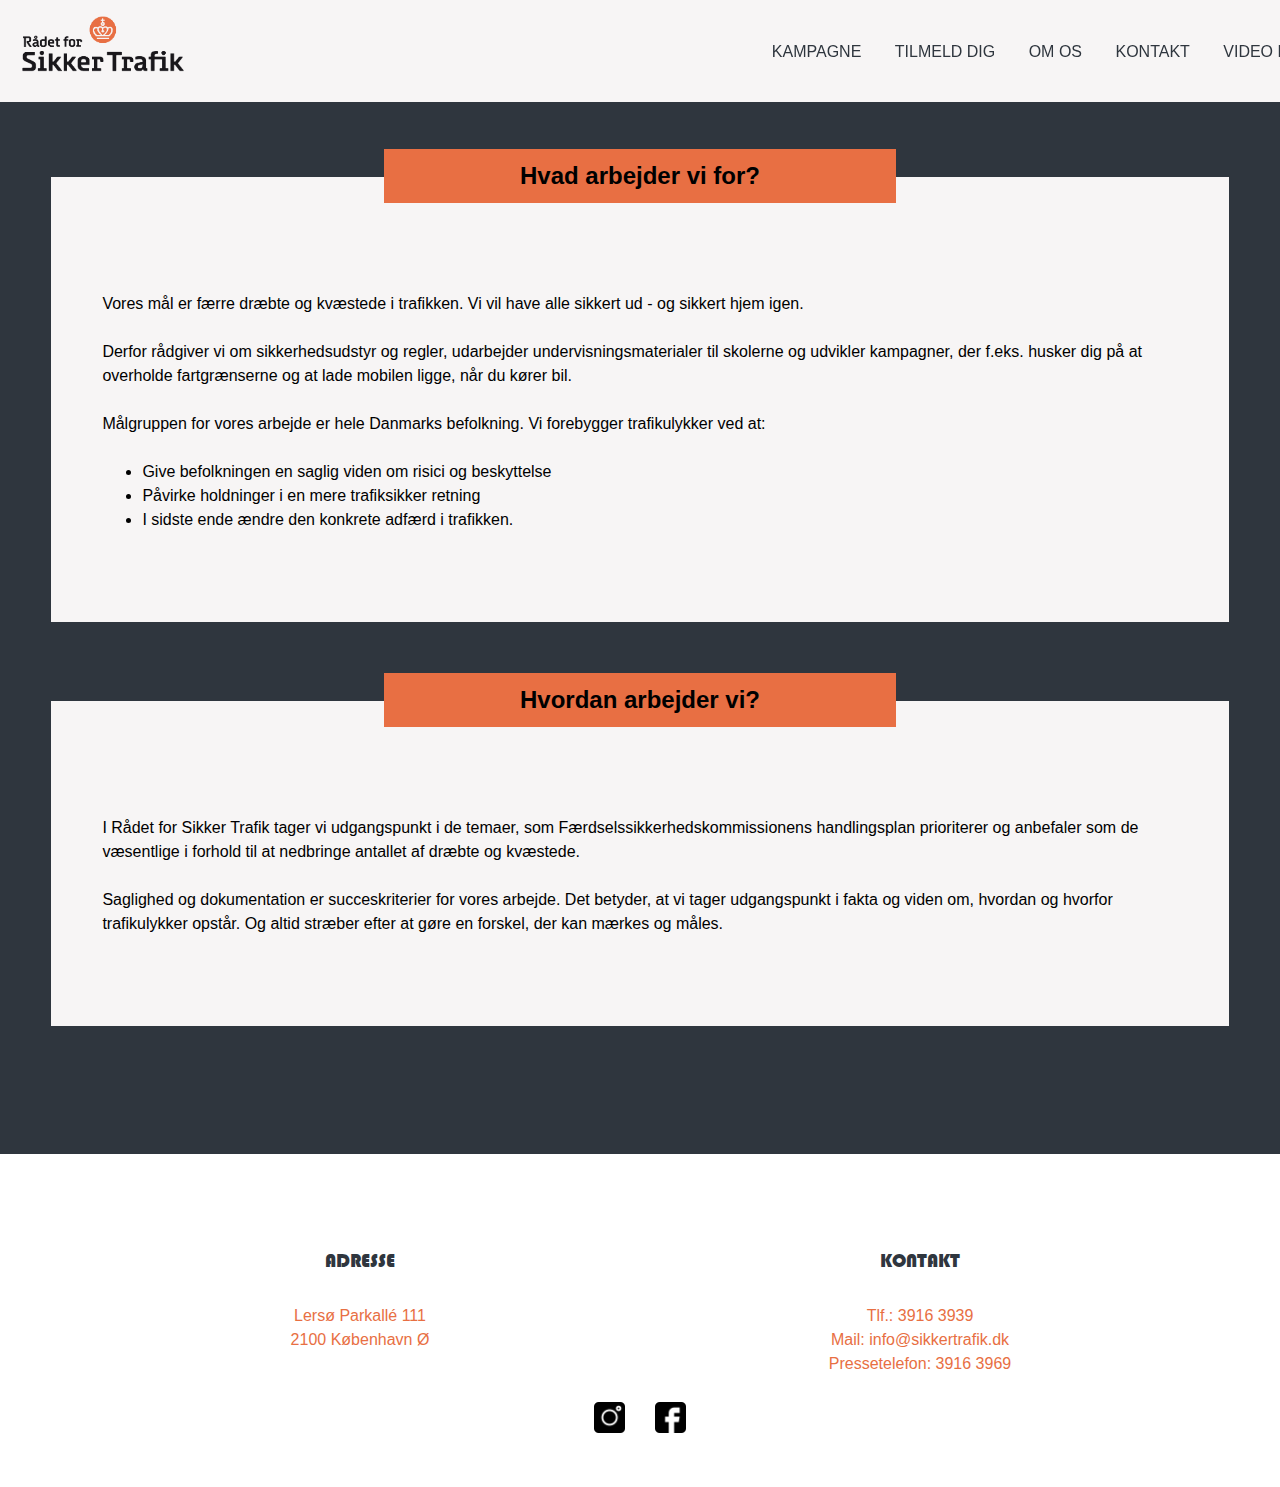
<file: omos.html>
<!DOCTYPE html>
<html lang="da">
<head>
    <meta charset="utf-8">
    <meta name="viewport" content="width=device-width, initial-scale=1.0">
    <title>Rådet for Sikker Trafik</title>
    <link rel="stylesheet" href="style.css">
</head>

<body>
   <header>

       <a href="index.html"><img class="logo" src="materiale/logo_mobile.png" alt="logo"></a>
       <a href="index.html"><img class="logo2 hide" src="materiale/logo.png" alt="logo"></a>


        <div class="burger-button">
       <img src="materiale/burger.png" alt="menu">
       </div>

      <nav id="menu" class="hide">
            <a href="index.html">KAMPAGNE</a>
            <a href="tilmelddig.html">TILMELD DIG</a>
           <a href="omos.html">OM OS</a>
           <a href="index.html#kontakt">KONTAKT</a>
           <a href="videoportfolio.html">VIDEO PORTFOLIO</a>
       </nav>

   </header>

    <div class="omos">
          <h4>Om Rådet for Sikker Trafik</h4>
          <div class="omos_sektion">
            <div class="omos_overskrift">
             <h6>Hvad arbejder vi for?</h6>
              </div>
             <div class="omos_tekst">
              <p>Vores mål er færre dræbte og kvæstede i trafikken. Vi vil have alle sikkert ud - og sikkert hjem igen.<br><br>

Derfor rådgiver vi om sikkerhedsudstyr og regler, udarbejder undervisningsmaterialer til skolerne og udvikler kampagner, der f.eks. husker dig på at overholde fartgrænserne og at lade mobilen ligge, når du kører bil.<br><br>

Målgruppen for vores arbejde er hele Danmarks befolkning. Vi forebygger trafikulykker ved at:<br><br>
             </p>
            <ul>
<li>Give befolkningen en saglig viden om risici og beskyttelse</li>
<li>Påvirke holdninger i en mere trafiksikker retning</li>
<li>I sidste ende ændre den konkrete adfærd i trafikken.</li>
             </ul>
              </div>
          </div>
          <div class="omos_sektion">
            <div class="omos_overskrift">
             <h6>Hvordan arbejder vi?</h6>
             </div>
             <div class="omos_tekst">
              <p>I Rådet for Sikker Trafik tager vi udgangspunkt i de temaer, som Færdselssikkerhedskommissionens handlingsplan prioriterer og anbefaler som de væsentlige i forhold til at nedbringe antallet af dræbte og kvæstede.<br><br>

Saglighed og dokumentation er succeskriterier for vores arbejde. Det betyder, at vi tager udgangspunkt i fakta og viden om, hvordan og hvorfor trafikulykker opstår. Og altid stræber efter at gøre en forskel, der kan mærkes og måles. </p>
              </div>
          </div>
      </div>

       <footer id="kontakt">

       <div class="sektion"> <h5>ADRESSE</h5>
        <p>Lersø Parkallé 111 <br> 2100 København Ø</p></div>

       <div class="sektion"> <h5>KONTAKT</h5>
        <p>Tlf.: 3916 3939 <br> Mail: info@sikkertrafik.dk <br> Pressetelefon: 3916 3969</p></div>
        <div class="ikoner">
        <a class="some_ikoner" href="https://www.facebook.com/sikkertrafik/" target="_blank"><img src="materiale/facebook%20ikon.png" alt="facebook ikon"></a>
        <a class="some_ikoner" href="https://www.instagram.com/raadet_for_sikkertrafik/" target="_blank"><img src="materiale/insta%20ikon.png" alt="instagram ikon"></a>
           </div>

    </footer>



    <script src="script.js"></script>
</body>
</html>
</file>
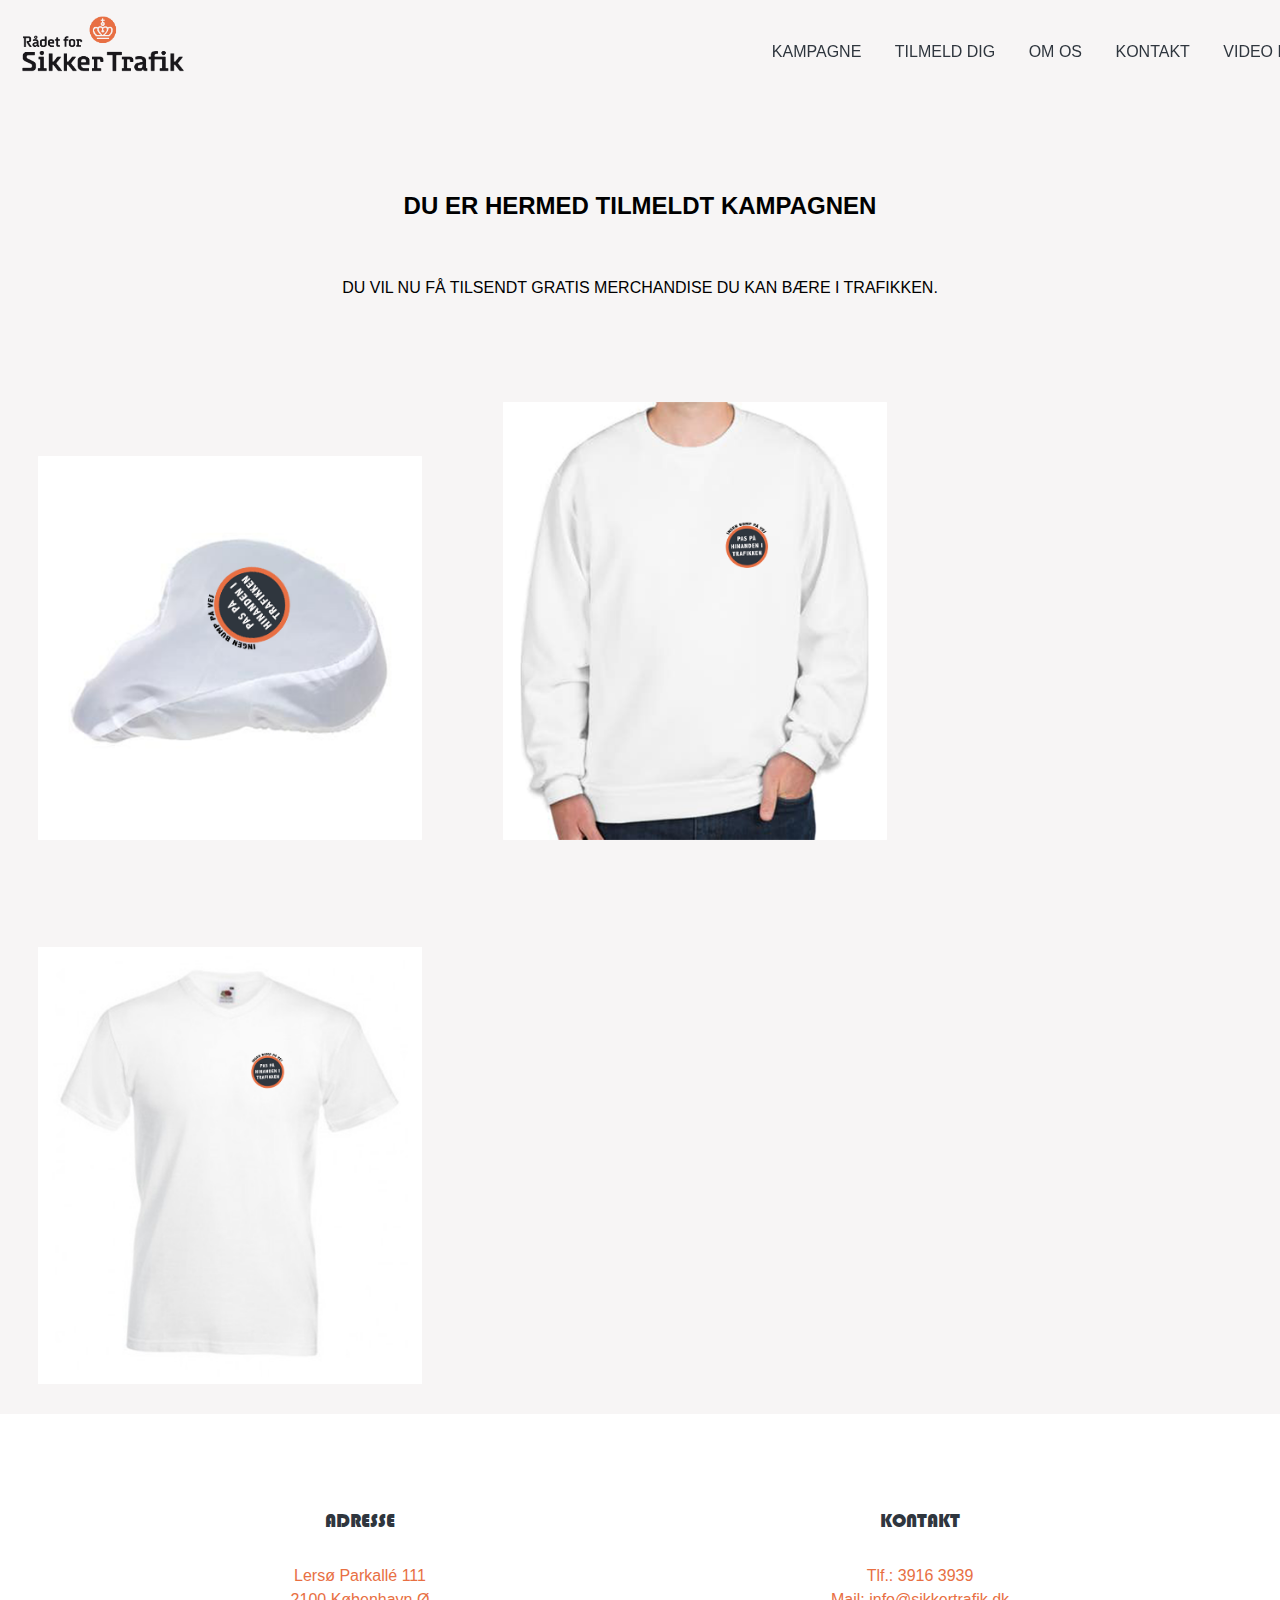
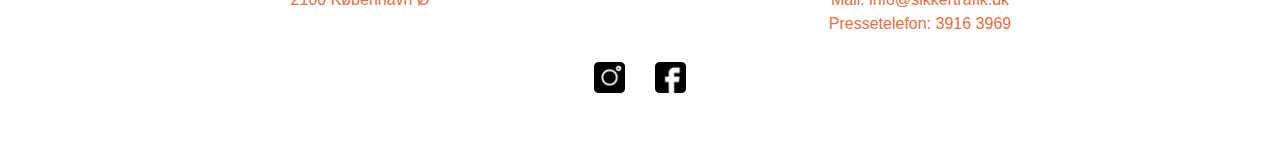
<file: tillykke.html>
<!DOCTYPE html>
<html lang="da">
<head>
    <meta charset="utf-8">
    <meta name="viewport" content="width=device-width, initial-scale=1.0">
    <title>Rådet for Sikker Trafik</title>
    <link rel="stylesheet" href="style.css">
</head>

<body>
      <header>

       <a href="index.html"><img class="logo" src="materiale/logo_mobile.png" alt="logo"></a>
       <a href="index.html"><img class="logo2 hide" src="materiale/logo.png" alt="logo"></a>


        <div class="burger-button">
       <img src="materiale/burger.png" alt="menu">
       </div>

       <nav id="menu" class="hide">
            <a href="index.html">KAMPAGNE</a>
            <a href="tilmelddig.html">TILMELD DIG</a>
           <a href="omos.html">OM OS</a>
           <a href="index.html#kontakt">KONTAKT</a>
           <a href="videoportfolio.html">VIDEO PORTFOLIO</a>
       </nav>

   </header>
    <div class="merch">
       <h6>DU ER HERMED TILMELDT KAMPAGNEN</h6>
       <p>DU VIL NU FÅ TILSENDT GRATIS MERCHANDISE DU KAN BÆRE I TRAFIKKEN.</p>
   </div>
   <div class="merchchandise">
    <img src="materiale/merch_cover.png" alt="merch cover">
    <img src="materiale/merch_hoodie.png" alt="merch hoodie">
    <img src="materiale/merch_tshirt.png" alt="merch tshirt">
    </div>



   <footer id="kontakt">

       <div class="sektion"> <h5>ADRESSE</h5>
        <p>Lersø Parkallé 111 <br> 2100 København Ø</p></div>

       <div class="sektion"> <h5>KONTAKT</h5>
        <p>Tlf.: 3916 3939 <br> Mail: info@sikkertrafik.dk <br> Pressetelefon: 3916 3969</p></div>
        <div class="ikoner">
        <a class="some_ikoner" href="https://www.facebook.com/sikkertrafik/" target="_blank"><img src="materiale/facebook%20ikon.png" alt="facebook ikon"></a>
        <a class="some_ikoner" href="https://www.instagram.com/raadet_for_sikkertrafik/" target="_blank"><img src="materiale/insta%20ikon.png" alt="instagram ikon"></a>
       </div>

    </footer>
    <script src="script.js"></script>
</body>
</html>
</file>
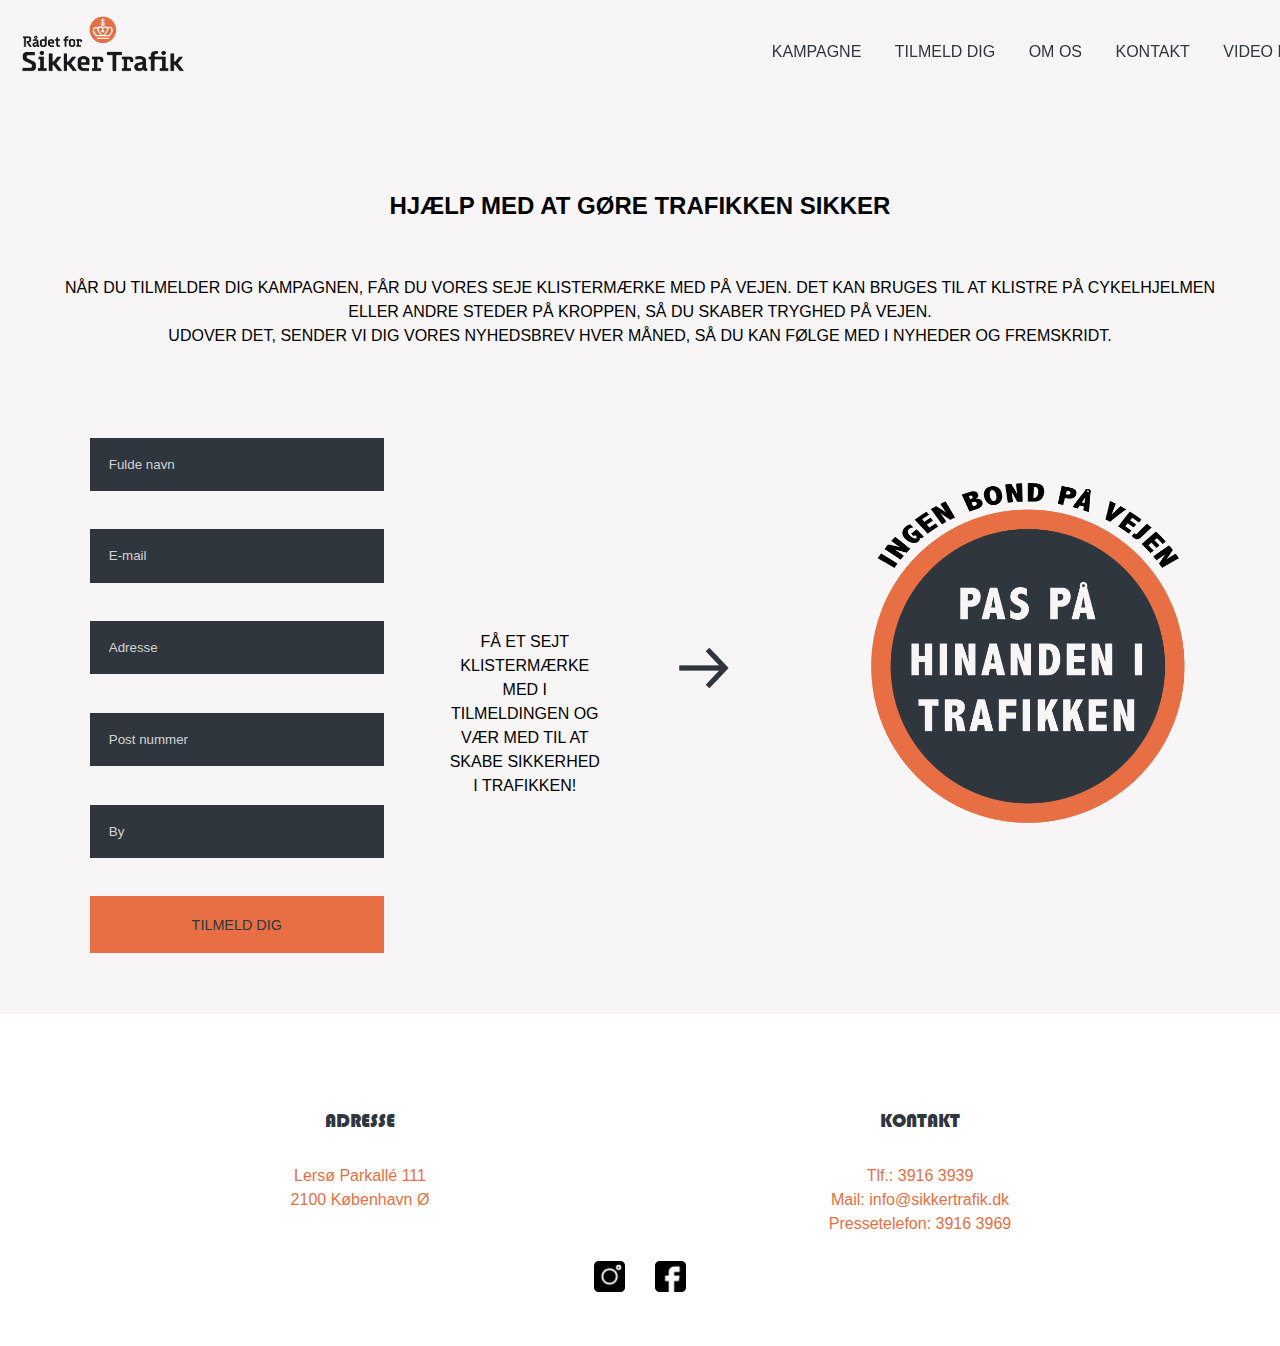
<file: tilmelddig.html>
<!DOCTYPE html>
<html lang="da">
<head>
    <meta charset="utf-8">
    <meta name="viewport" content="width=device-width, initial-scale=1.0">
    <title>Rådet for Sikker Trafik</title>
    <link rel="stylesheet" href="style.css">
</head>

<body>
      <header>

       <a href="index.html"><img class="logo" src="materiale/logo_mobile.png" alt="logo"></a>
       <a href="index.html"><img class="logo2 hide" src="materiale/logo.png" alt="logo"></a>


        <div class="burger-button">
       <img src="materiale/burger.png" alt="menu">
       </div>

       <nav id="menu" class="hide">
            <a href="index.html">KAMPAGNE</a>
            <a href="tilmelddig.html">TILMELD DIG</a>
           <a href="omos.html">OM OS</a>
           <a href="index.html#kontakt">KONTAKT</a>
           <a href="videoportfolio.html">VIDEO PORTFOLIO</a>
       </nav>

   </header>
    <div class="merch">
       <h6>HJÆLP MED AT GØRE TRAFIKKEN SIKKER</h6>
       <p>NÅR DU TILMELDER DIG KAMPAGNEN, FÅR DU VORES SEJE KLISTERMÆRKE MED PÅ VEJEN. DET KAN BRUGES TIL AT KLISTRE PÅ CYKELHJELMEN ELLER ANDRE STEDER PÅ KROPPEN, SÅ DU SKABER TRYGHED PÅ VEJEN. <br>
       UDOVER DET, SENDER VI DIG VORES NYHEDSBREV HVER MÅNED, SÅ DU KAN FØLGE MED I NYHEDER OG FREMSKRIDT. </p>
   </div>

   <div class="indhold_tilmeld">
   <div class="tilmelding">
   <div class="formgroup">
				<input type="text" placeholder="Fulde navn">
			</div>
     <div class="formgroup">

				<input type="text" placeholder="E-mail">
			</div>
    <div class="formgroup">

				<input type="text" placeholder="Adresse">
			</div>
			<div class="formgroup">

				<input type="text" placeholder="Post nummer">
			</div>
    <div class="formgroup">

				<input type="text" placeholder="By">
			</div>
   <div class="tilmeldbutton">
    <a href="tillykke.html">TILMELD DIG</a>
    </div>
</div>

   <div class="klistremaerke_tekst">
     <p>FÅ ET SEJT KLISTERMÆRKE MED I TILMELDINGEN OG VÆR MED TIL AT SKABE SIKKERHED I TRAFIKKEN!</p>
   </div>

   <img class="arrow movedown objekt" src="materiale/arrow.png" alt="arrow">

   <img class="merch_sticker" src="materiale/merch.png" alt="marchandise sticker">
    </div>

   <footer id="kontakt">

       <div class="sektion"> <h5>ADRESSE</h5>
        <p>Lersø Parkallé 111 <br> 2100 København Ø</p></div>

       <div class="sektion"> <h5>KONTAKT</h5>
        <p>Tlf.: 3916 3939 <br> Mail: info@sikkertrafik.dk <br> Pressetelefon: 3916 3969</p></div>

        <div class="ikoner">
        <div class="ikoner">
        <a class="some_ikoner" href="https://www.facebook.com/sikkertrafik/" target="_blank"><img src="materiale/facebook%20ikon.png" alt="facebook ikon"></a>
        <a class="some_ikoner" href="https://www.instagram.com/raadet_for_sikkertrafik/" target="_blank"><img src="materiale/insta%20ikon.png" alt="instagram ikon"></a>
       </div>
       </div>
    </footer>
    <script src="script.js"></script>
</body>
</html>
</file>
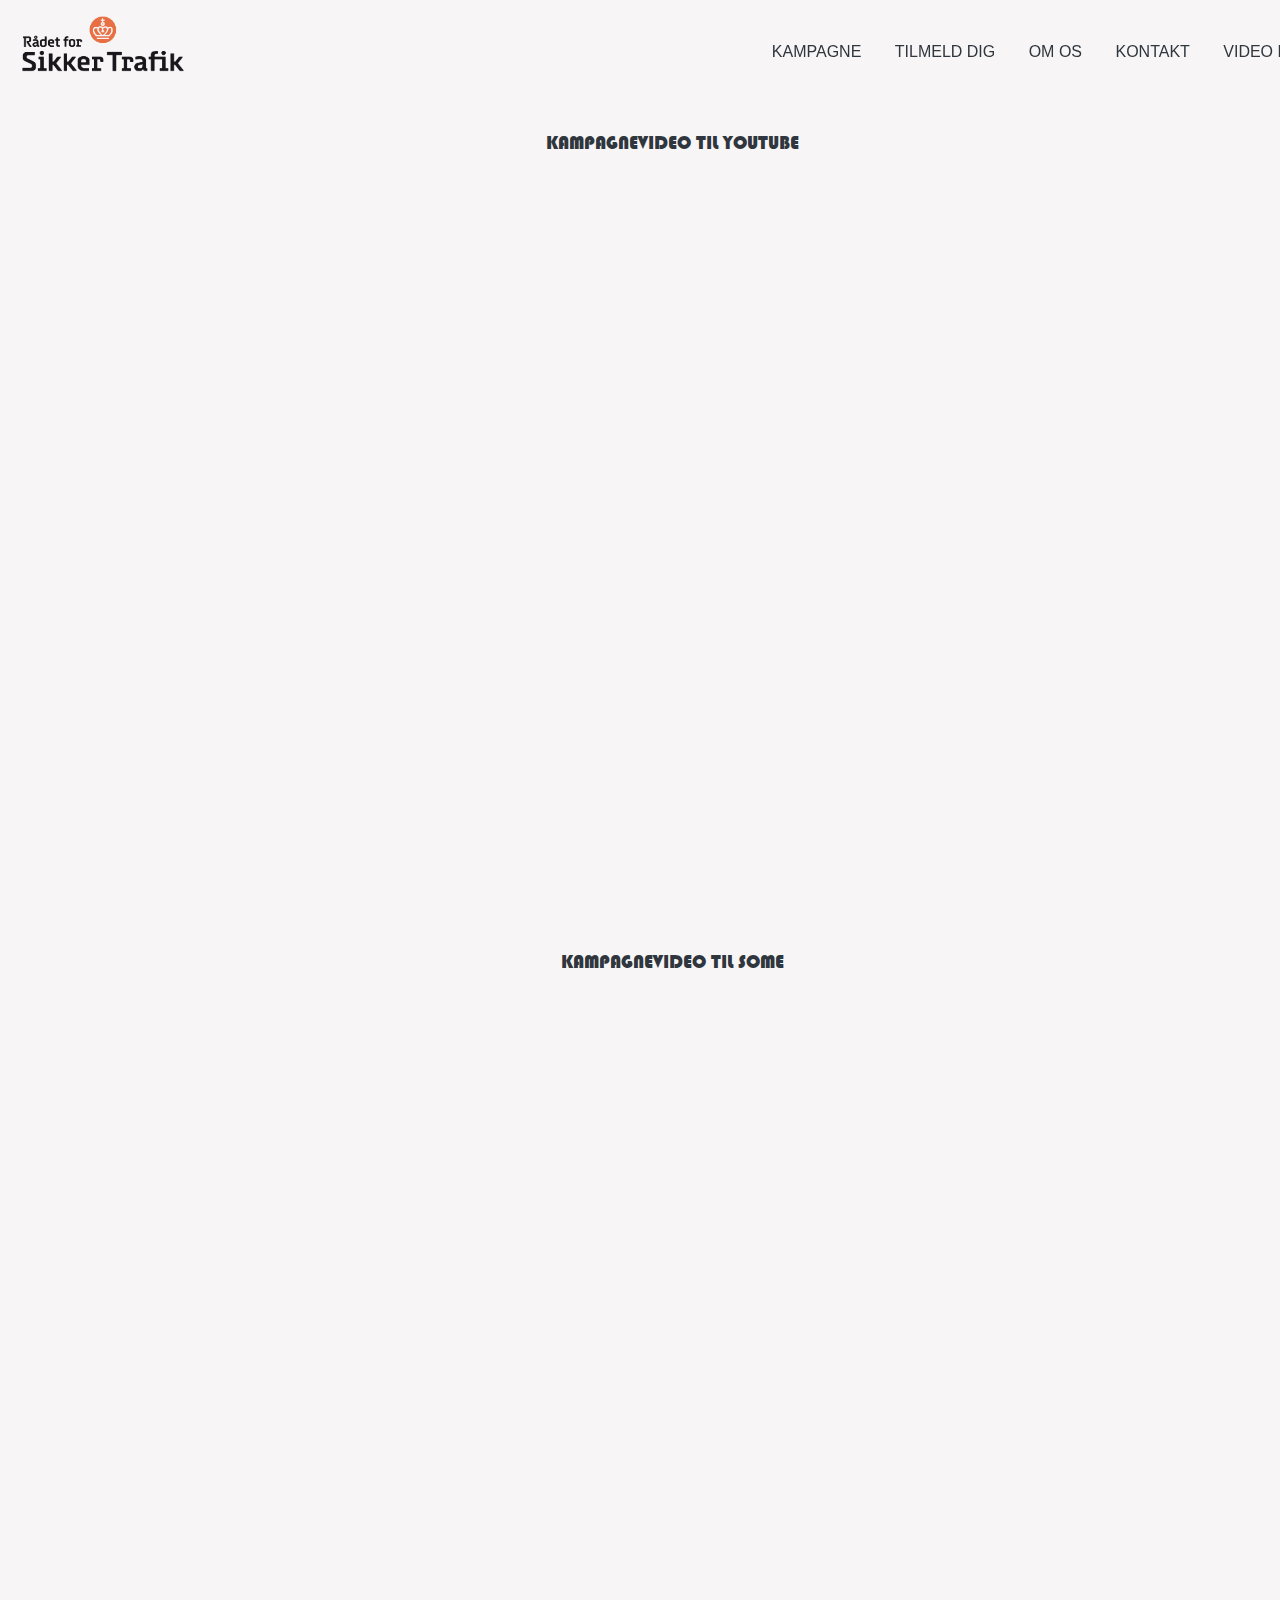
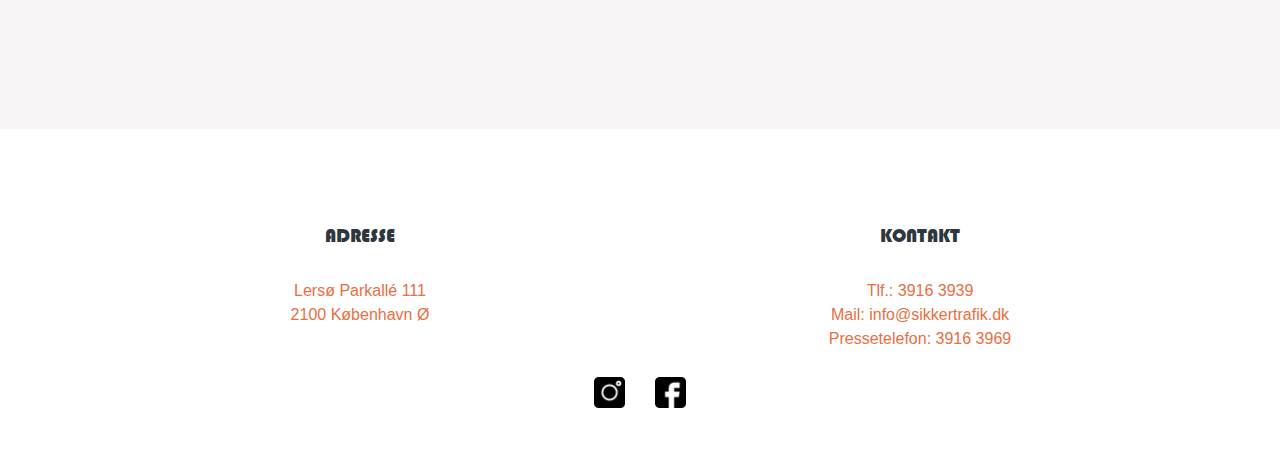
<file: videoportfolio.html>
<!DOCTYPE html>
<html lang="da">
<head>
    <meta charset="utf-8">
    <meta name="viewport" content="width=device-width, initial-scale=1.0">
    <title>Rådet for Sikker Trafik</title>
    <link rel="stylesheet" href="style.css">
    <meta name="video Rådet for sikker Trafik" content="Video om cyklister i byen - Ingen Bond på Vejen">
</head>

<body>

    <header>

       <a href="index.html"><img class="logo" src="materiale/logo_mobile.png" alt="logo"></a>
       <a href="index.html"><img class="logo2 hide" src="materiale/logo.png" alt="logo"></a>


        <div class="burger-button">
       <img src="materiale/burger.png" alt="menu">
       </div>

       <nav id="menu" class="hide">
            <a href="index.html">KAMPAGNE</a>
            <a href="tilmelddig.html">TILMELD DIG</a>
           <a href="omos.html">OM OS</a>
           <a href="index.html#kontakt">KONTAKT</a>
           <a href="videoportfolio.html">VIDEO PORTFOLIO</a>
       </nav>

   </header>
    <div class="video_sektion">
     <h5>KAMPAGNEVIDEO TIL YOUTUBE</h5>
      <iframe width="560" height="315" src="https://www.youtube.com/embed/Md4rAcdURsc" frameborder="0" allow="accelerometer; autoplay; encrypted-media; gyroscope; picture-in-picture" allowfullscreen></iframe>
     </div>

     <div class="video_sektion video_sektion2">
     <h5>KAMPAGNEVIDEO TIL SOME</h5>
     <iframe width="560" height="350" src="https://www.youtube.com/embed/6XIM6qOFDnM" frameborder="0" allow="accelerometer; autoplay; encrypted-media; gyroscope; picture-in-picture" allowfullscreen></iframe>
    </div>



<footer id="kontakt">

       <div class="sektion"> <h5>ADRESSE</h5>
        <p>Lersø Parkallé 111 <br> 2100 København Ø</p></div>

       <div class="sektion"> <h5>KONTAKT</h5>
        <p>Tlf.: 3916 3939 <br> Mail: info@sikkertrafik.dk <br> Pressetelefon: 3916 3969</p></div>

        <div class="ikoner">
        <div class="ikoner">
        <a class="some_ikoner" href="https://www.facebook.com/sikkertrafik/" target="_blank"><img src="materiale/facebook%20ikon.png" alt="facebook ikon"></a>
        <a class="some_ikoner" href="https://www.instagram.com/raadet_for_sikkertrafik/" target="_blank"><img src="materiale/insta%20ikon.png" alt="instagram ikon"></a>
</div>
    </div>
    </footer>

    <script src="script.js"></script>
</body>
</html>
</file>
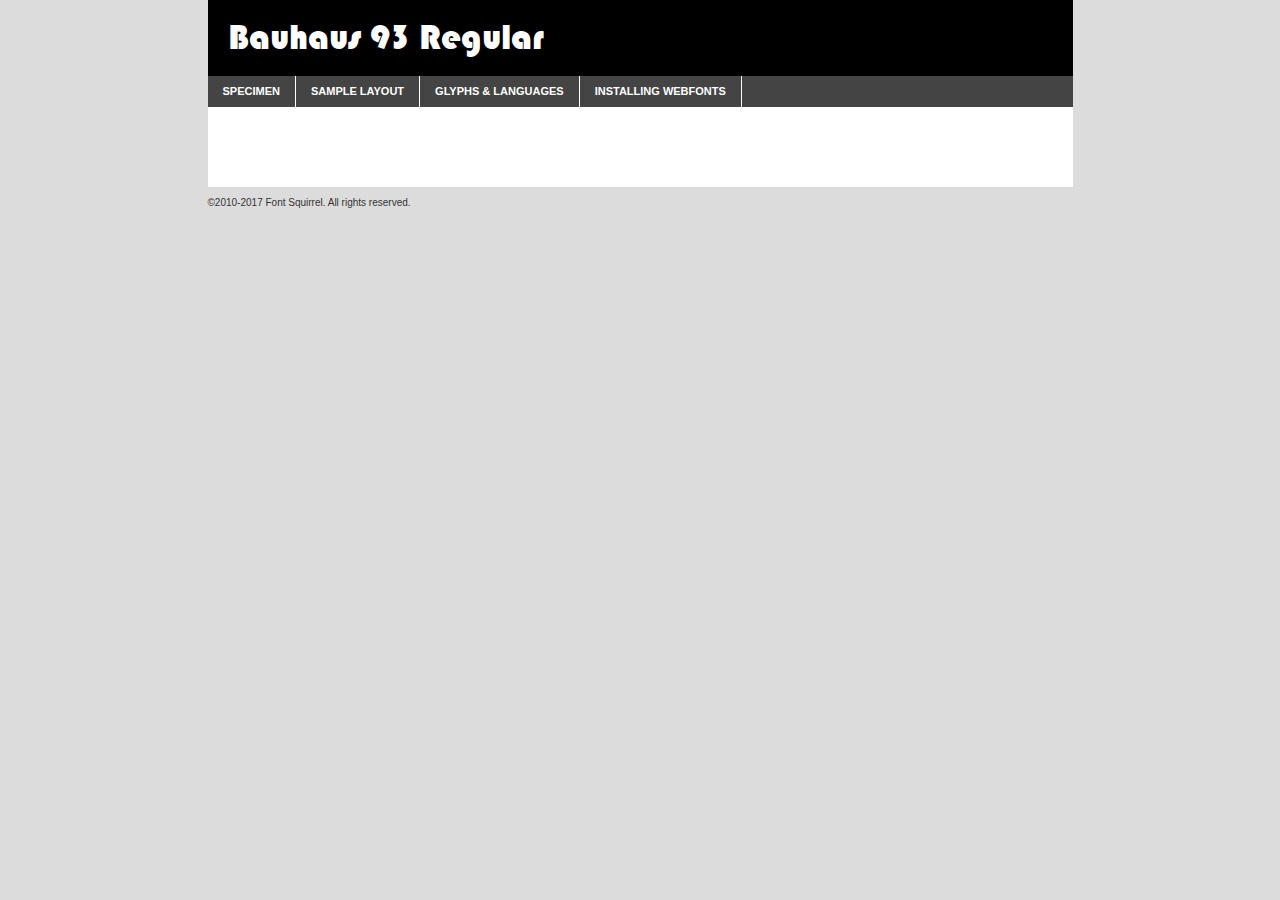
<file: font/bauhaus_93_regular-demo.html>
<!DOCTYPE html PUBLIC "-//W3C//DTD XHTML 1.0 Transitional//EN"
	"http://www.w3.org/TR/xhtml1/DTD/xhtml1-transitional.dtd">

<html xmlns="http://www.w3.org/1999/xhtml" xml:lang="en" lang="en">
<head>
	<meta http-equiv="Content-Type" content="text/html; charset=utf-8" />
	<script src="http://ajax.googleapis.com/ajax/libs/jquery/1.7.2/jquery.min.js" type="text/javascript" charset="utf-8"></script>
	<script type="text/javascript">
	(function($){$.fn.easyTabs=function(option){var param=jQuery.extend({fadeSpeed:"fast",defaultContent:1,activeClass:'active'},option);$(this).each(function(){var thisId="#"+this.id;if(param.defaultContent==''){param.defaultContent=1;}
	if(typeof param.defaultContent=="number")
	{var defaultTab=$(thisId+" .tabs li:eq("+(param.defaultContent-1)+") a").attr('href').substr(1);}else{var defaultTab=param.defaultContent;}
	$(thisId+" .tabs li a").each(function(){var tabToHide=$(this).attr('href').substr(1);$("#"+tabToHide).addClass('easytabs-tab-content');});hideAll();changeContent(defaultTab);function hideAll(){$(thisId+" .easytabs-tab-content").hide();}
	function changeContent(tabId){hideAll();$(thisId+" .tabs li").removeClass(param.activeClass);$(thisId+" .tabs li a[href=#"+tabId+"]").closest('li').addClass(param.activeClass);if(param.fadeSpeed!="none")
	{$(thisId+" #"+tabId).fadeIn(param.fadeSpeed);}else{$(thisId+" #"+tabId).show();}}
	$(thisId+" .tabs li").click(function(){var tabId=$(this).find('a').attr('href').substr(1);changeContent(tabId);return false;});});}})(jQuery);
	</script>
	<link rel="stylesheet" href="specimen_files/specimen_stylesheet.css" type="text/css" charset="utf-8" />
	<link rel="stylesheet" href="stylesheet.css" type="text/css" charset="utf-8" />

	<style type="text/css">
					body{
				font-family: 'bauhaus_93regular';
							}
		</style>

	<title>Bauhaus 93 Regular Specimen</title>


	<script type="text/javascript" charset="utf-8">
		$(document).ready(function() {
			$('#container').easyTabs({defaultContent:1});
		});
	</script>
</head>

<body>
<div id="container">
	<div id="header">
		Bauhaus 93 Regular	</div>
	<ul class="tabs">
		<li><a href="#specimen">Specimen</a></li>
		<li><a href="#layout">Sample Layout</a></li>
				<li><a href="#glyphs">Glyphs &amp; Languages</a></li>
		<li><a href="#installing">Installing Webfonts</a></li>

	</ul>

	<div id="main_content">


			<div id="specimen">

				<div class="section">
					<div class="grid12 firstcol">
						<div class="huge">AaBb</div>
					</div>
				</div>

				<div class="section">
					<div class="glyph_range">A&#x200B;B&#x200b;C&#x200b;D&#x200b;E&#x200b;F&#x200b;G&#x200b;H&#x200b;I&#x200b;J&#x200b;K&#x200b;L&#x200b;M&#x200b;N&#x200b;O&#x200b;P&#x200b;Q&#x200b;R&#x200b;S&#x200b;T&#x200b;U&#x200b;V&#x200b;W&#x200b;X&#x200b;Y&#x200b;Z&#x200b;a&#x200b;b&#x200b;c&#x200b;d&#x200b;e&#x200b;f&#x200b;g&#x200b;h&#x200b;i&#x200b;j&#x200b;k&#x200b;l&#x200b;m&#x200b;n&#x200b;o&#x200b;p&#x200b;q&#x200b;r&#x200b;s&#x200b;t&#x200b;u&#x200b;v&#x200b;w&#x200b;x&#x200b;y&#x200b;z&#x200b;1&#x200b;2&#x200b;3&#x200b;4&#x200b;5&#x200b;6&#x200b;7&#x200b;8&#x200b;9&#x200b;0&#x200b;&amp;&#x200b;.&#x200b;,&#x200b;?&#x200b;!&#x200b;&#64;&#x200b;(&#x200b;)&#x200b;#&#x200b;$&#x200b;%&#x200b;*&#x200b;+&#x200b;-&#x200b;=&#x200b;:&#x200b;;</div>
				</div>
				<div class="section">
					<div class="grid12 firstcol">
						<table class="sample_table">
							<tr><td>10</td><td class="size10">abcdefghijklmnopqrstuvwxyzABCDEFGHIJKLMNOPQRSTUVWXYZ0123456789abcdefghijklmnopqrstuvwxyzABCDEFGHIJKLMNOPQRSTUVWXYZ0123456789abcdefghijklmnopqrstuvwxyzABCDEFGHIJKLMNOPQRSTUVWXYZ</td></tr>
							<tr><td>11</td><td class="size11">abcdefghijklmnopqrstuvwxyzABCDEFGHIJKLMNOPQRSTUVWXYZ0123456789abcdefghijklmnopqrstuvwxyzABCDEFGHIJKLMNOPQRSTUVWXYZ0123456789abcdefghijklmnopqrstuvwxyzABCDEFGHIJKLMNOPQRSTUVWXYZ</td></tr>
							<tr><td>12</td><td class="size12">abcdefghijklmnopqrstuvwxyzABCDEFGHIJKLMNOPQRSTUVWXYZ0123456789abcdefghijklmnopqrstuvwxyzABCDEFGHIJKLMNOPQRSTUVWXYZ0123456789abcdefghijklmnopqrstuvwxyzABCDEFGHIJKLMNOPQRSTUVWXYZ</td></tr>
							<tr><td>13</td><td class="size13">abcdefghijklmnopqrstuvwxyzABCDEFGHIJKLMNOPQRSTUVWXYZ0123456789abcdefghijklmnopqrstuvwxyzABCDEFGHIJKLMNOPQRSTUVWXYZ0123456789abcdefghijklmnopqrstuvwxyzABCDEFGHIJKLMNOPQRSTUVWXYZ</td></tr>
							<tr><td>14</td><td class="size14">abcdefghijklmnopqrstuvwxyzABCDEFGHIJKLMNOPQRSTUVWXYZ0123456789abcdefghijklmnopqrstuvwxyzABCDEFGHIJKLMNOPQRSTUVWXYZ0123456789abcdefghijklmnopqrstuvwxyzABCDEFGHIJKLMNOPQRSTUVWXYZ</td></tr>
							<tr><td>16</td><td class="size16">abcdefghijklmnopqrstuvwxyzABCDEFGHIJKLMNOPQRSTUVWXYZ0123456789abcdefghijklmnopqrstuvwxyzABCDEFGHIJKLMNOPQRSTUVWXYZ</td></tr>
							<tr><td>18</td><td class="size18">abcdefghijklmnopqrstuvwxyzABCDEFGHIJKLMNOPQRSTUVWXYZ0123456789abcdefghijklmnopqrstuvwxyzABCDEFGHIJKLMNOPQRSTUVWXYZ</td></tr>
							<tr><td>20</td><td class="size20">abcdefghijklmnopqrstuvwxyzABCDEFGHIJKLMNOPQRSTUVWXYZ0123456789abcdefghijklmnopqrstuvwxyzABCDEFGHIJKLMNOPQRSTUVWXYZ</td></tr>
							<tr><td>24</td><td class="size24">abcdefghijklmnopqrstuvwxyzABCDEFGHIJKLMNOPQRSTUVWXYZ0123456789abcdefghijklmnopqrstuvwxyzABCDEFGHIJKLMNOPQRSTUVWXYZ</td></tr>
							<tr><td>30</td><td class="size30">abcdefghijklmnopqrstuvwxyzABCDEFGHIJKLMNOPQRSTUVWXYZ0123456789abcdefghijklmnopqrstuvwxyzABCDEFGHIJKLMNOPQRSTUVWXYZ</td></tr>
							<tr><td>36</td><td class="size36">abcdefghijklmnopqrstuvwxyzABCDEFGHIJKLMNOPQRSTUVWXYZ0123456789abcdefghijklmnopqrstuvwxyzABCDEFGHIJKLMNOPQRSTUVWXYZ</td></tr>
							<tr><td>48</td><td class="size48">abcdefghijklmnopqrstuvwxyzABCDEFGHIJKLMNOPQRSTUVWXYZ0123456789abcdefghijklmnopqrstuvwxyzABCDEFGHIJKLMNOPQRSTUVWXYZ</td></tr>
							<tr><td>60</td><td class="size60">abcdefghijklmnopqrstuvwxyzABCDEFGHIJKLMNOPQRSTUVWXYZ0123456789abcdefghijklmnopqrstuvwxyzABCDEFGHIJKLMNOPQRSTUVWXYZ</td></tr>
							<tr><td>72</td><td class="size72">abcdefghijklmnopqrstuvwxyzABCDEFGHIJKLMNOPQRSTUVWXYZ0123456789abcdefghijklmnopqrstuvwxyzABCDEFGHIJKLMNOPQRSTUVWXYZ</td></tr>
							<tr><td>90</td><td class="size90">abcdefghijklmnopqrstuvwxyzABCDEFGHIJKLMNOPQRSTUVWXYZ0123456789abcdefghijklmnopqrstuvwxyzABCDEFGHIJKLMNOPQRSTUVWXYZ</td></tr>
						</table>

					</div>

				</div>



								<div class="section" id="bodycomparison">


										<div id="xheight">
				<div class="fontbody">&#x25FC;&#x25FC;&#x25FC;&#x25FC;&#x25FC;&#x25FC;&#x25FC;&#x25FC;&#x25FC;&#x25FC;&#x25FC;&#x25FC;&#x25FC;&#x25FC;&#x25FC;&#x25FC;&#x25FC;&#x25FC;&#x25FC;&#x25FC;&#x25FC;&#x25FC;&#x25FC;&#x25FC;&#x25FC;&#x25FC;&#x25FC;&#x25FC;&#x25FC;&#x25FC;&#x25FC;&#x25FC;&#x25FC;&#x25FC;&#x25FC;&#x25FC;&#x25FC;&#x25FC;&#x25FC;&#x25FC;&#x25FC;&#x25FC;&#x25FC;&#x25FC;&#x25FC;&#x25FC;&#x25FC;&#x25FC;&#x25FC;&#x25FC;&#x25FC;&#x25FC;&#x25FC;&#x25FC;&#x25FC;&#x25FC;&#x25FC;&#x25FC;&#x25FC;&#x25FC;&#x25FC;&#x25FC;&#x25FC;&#x25FC;&#x25FC;&#x25FC;&#x25FC;&#x25FC;&#x25FC;&#x25FC;&#x25FC;&#x25FC;&#x25FC;&#x25FC;&#x25FC;&#x25FC;&#x25FC;&#x25FC;&#x25FC;&#x25FC;&#x25FC;&#x25FC;&#x25FC;&#x25FC;&#x25FC;&#x25FC;&#x25FC;&#x25FC;&#x25FC;&#x25FC;&#x25FC;&#x25FC;&#x25FC;&#x25FC;&#x25FC;&#x25FC;&#x25FC;&#x25FC;&#x25FC;body</div><div class="arialbody">body</div><div class="verdanabody">body</div><div class="georgiabody">body</div></div>
										<div class="fontbody" style="z-index:1">
											body<span>Bauhaus 93 Regular</span>
										</div>
										<div class="arialbody" style="z-index:1">
											body<span>Arial</span>
										</div>
										<div class="verdanabody" style="z-index:1">
											body<span>Verdana</span>
										</div>
										<div class="georgiabody" style="z-index:1">
											body<span>Georgia</span>
										</div>



								</div>


				<div class="section psample psample_row1" id="">

					<div class="grid2 firstcol">
						<p class="size10"><span>10.</span>Aenean lacinia bibendum nulla sed consectetur. Fusce dapibus, tellus ac cursus commodo, tortor mauris condimentum nibh, ut fermentum massa justo sit amet risus. Nullam id dolor id nibh ultricies vehicula ut id elit. Cum sociis natoque penatibus et magnis dis parturient montes, nascetur ridiculus mus. Nulla vitae elit libero, a pharetra augue.</p>

					</div>
					<div class="grid3">
						<p class="size11"><span>11.</span>Aenean lacinia bibendum nulla sed consectetur. Fusce dapibus, tellus ac cursus commodo, tortor mauris condimentum nibh, ut fermentum massa justo sit amet risus. Nullam id dolor id nibh ultricies vehicula ut id elit. Cum sociis natoque penatibus et magnis dis parturient montes, nascetur ridiculus mus. Nulla vitae elit libero, a pharetra augue.</p>

					</div>
					<div class="grid3">
						<p class="size12"><span>12.</span>Aenean lacinia bibendum nulla sed consectetur. Fusce dapibus, tellus ac cursus commodo, tortor mauris condimentum nibh, ut fermentum massa justo sit amet risus. Nullam id dolor id nibh ultricies vehicula ut id elit. Cum sociis natoque penatibus et magnis dis parturient montes, nascetur ridiculus mus. Nulla vitae elit libero, a pharetra augue.</p>

					</div>
					<div class="grid4">
						<p class="size13"><span>13.</span>Aenean lacinia bibendum nulla sed consectetur. Fusce dapibus, tellus ac cursus commodo, tortor mauris condimentum nibh, ut fermentum massa justo sit amet risus. Nullam id dolor id nibh ultricies vehicula ut id elit. Cum sociis natoque penatibus et magnis dis parturient montes, nascetur ridiculus mus. Nulla vitae elit libero, a pharetra augue.</p>

					</div>
					<div class="white_blend"></div>

				</div>
				<div class="section psample psample_row2" id="">
					<div class="grid3 firstcol">
						<p class="size14"><span>14.</span>Aenean lacinia bibendum nulla sed consectetur. Fusce dapibus, tellus ac cursus commodo, tortor mauris condimentum nibh, ut fermentum massa justo sit amet risus. Nullam id dolor id nibh ultricies vehicula ut id elit. Cum sociis natoque penatibus et magnis dis parturient montes, nascetur ridiculus mus. Nulla vitae elit libero, a pharetra augue.</p>

					</div>
					<div class="grid4">
						<p class="size16"><span>16.</span>Aenean lacinia bibendum nulla sed consectetur. Fusce dapibus, tellus ac cursus commodo, tortor mauris condimentum nibh, ut fermentum massa justo sit amet risus. Nullam id dolor id nibh ultricies vehicula ut id elit. Cum sociis natoque penatibus et magnis dis parturient montes, nascetur ridiculus mus. Nulla vitae elit libero, a pharetra augue.</p>

					</div>
					<div class="grid5">
						<p class="size18"><span>18.</span>Aenean lacinia bibendum nulla sed consectetur. Fusce dapibus, tellus ac cursus commodo, tortor mauris condimentum nibh, ut fermentum massa justo sit amet risus. Nullam id dolor id nibh ultricies vehicula ut id elit. Cum sociis natoque penatibus et magnis dis parturient montes, nascetur ridiculus mus. Nulla vitae elit libero, a pharetra augue.</p>

					</div>

					<div class="white_blend"></div>

				</div>

				<div class="section psample psample_row3" id="">
					<div class="grid5 firstcol">
						<p class="size20"><span>20.</span>Aenean lacinia bibendum nulla sed consectetur. Fusce dapibus, tellus ac cursus commodo, tortor mauris condimentum nibh, ut fermentum massa justo sit amet risus. Nullam id dolor id nibh ultricies vehicula ut id elit. Cum sociis natoque penatibus et magnis dis parturient montes, nascetur ridiculus mus. Nulla vitae elit libero, a pharetra augue.</p>
					</div>
					<div class="grid7">
						<p class="size24"><span>24.</span>Aenean lacinia bibendum nulla sed consectetur. Fusce dapibus, tellus ac cursus commodo, tortor mauris condimentum nibh, ut fermentum massa justo sit amet risus. Nullam id dolor id nibh ultricies vehicula ut id elit. Cum sociis natoque penatibus et magnis dis parturient montes, nascetur ridiculus mus. Nulla vitae elit libero, a pharetra augue.</p>
					</div>

					<div class="white_blend"></div>

				</div>

				<div class="section psample psample_row4" id="">
					<div class="grid12 firstcol">
						<p class="size30"><span>30.</span>Aenean lacinia bibendum nulla sed consectetur. Fusce dapibus, tellus ac cursus commodo, tortor mauris condimentum nibh, ut fermentum massa justo sit amet risus. Nullam id dolor id nibh ultricies vehicula ut id elit. Cum sociis natoque penatibus et magnis dis parturient montes, nascetur ridiculus mus. Nulla vitae elit libero, a pharetra augue.</p>
					</div>
					<div class="white_blend"></div>

				</div>



				<div class="section psample psample_row1 fullreverse">
					<div class="grid2 firstcol">
						<p class="size10"><span>10.</span>Aenean lacinia bibendum nulla sed consectetur. Fusce dapibus, tellus ac cursus commodo, tortor mauris condimentum nibh, ut fermentum massa justo sit amet risus. Nullam id dolor id nibh ultricies vehicula ut id elit. Cum sociis natoque penatibus et magnis dis parturient montes, nascetur ridiculus mus. Nulla vitae elit libero, a pharetra augue.</p>

					</div>
					<div class="grid3">
						<p class="size11"><span>11.</span>Aenean lacinia bibendum nulla sed consectetur. Fusce dapibus, tellus ac cursus commodo, tortor mauris condimentum nibh, ut fermentum massa justo sit amet risus. Nullam id dolor id nibh ultricies vehicula ut id elit. Cum sociis natoque penatibus et magnis dis parturient montes, nascetur ridiculus mus. Nulla vitae elit libero, a pharetra augue.</p>

					</div>
					<div class="grid3">
						<p class="size12"><span>12.</span>Aenean lacinia bibendum nulla sed consectetur. Fusce dapibus, tellus ac cursus commodo, tortor mauris condimentum nibh, ut fermentum massa justo sit amet risus. Nullam id dolor id nibh ultricies vehicula ut id elit. Cum sociis natoque penatibus et magnis dis parturient montes, nascetur ridiculus mus. Nulla vitae elit libero, a pharetra augue.</p>

					</div>
					<div class="grid4">
						<p class="size13"><span>13.</span>Aenean lacinia bibendum nulla sed consectetur. Fusce dapibus, tellus ac cursus commodo, tortor mauris condimentum nibh, ut fermentum massa justo sit amet risus. Nullam id dolor id nibh ultricies vehicula ut id elit. Cum sociis natoque penatibus et magnis dis parturient montes, nascetur ridiculus mus. Nulla vitae elit libero, a pharetra augue.</p>

					</div>
					<div class="black_blend"></div>

				</div>

				<div class="section psample psample_row2 fullreverse">
					<div class="grid3 firstcol">
						<p class="size14"><span>14.</span>Aenean lacinia bibendum nulla sed consectetur. Fusce dapibus, tellus ac cursus commodo, tortor mauris condimentum nibh, ut fermentum massa justo sit amet risus. Nullam id dolor id nibh ultricies vehicula ut id elit. Cum sociis natoque penatibus et magnis dis parturient montes, nascetur ridiculus mus. Nulla vitae elit libero, a pharetra augue.</p>

					</div>
					<div class="grid4">
						<p class="size16"><span>16.</span>Aenean lacinia bibendum nulla sed consectetur. Fusce dapibus, tellus ac cursus commodo, tortor mauris condimentum nibh, ut fermentum massa justo sit amet risus. Nullam id dolor id nibh ultricies vehicula ut id elit. Cum sociis natoque penatibus et magnis dis parturient montes, nascetur ridiculus mus. Nulla vitae elit libero, a pharetra augue.</p>

					</div>
					<div class="grid5">
						<p class="size18"><span>18.</span>Aenean lacinia bibendum nulla sed consectetur. Fusce dapibus, tellus ac cursus commodo, tortor mauris condimentum nibh, ut fermentum massa justo sit amet risus. Nullam id dolor id nibh ultricies vehicula ut id elit. Cum sociis natoque penatibus et magnis dis parturient montes, nascetur ridiculus mus. Nulla vitae elit libero, a pharetra augue.</p>

					</div>
					<div class="black_blend"></div>

				</div>

				<div class="section psample fullreverse psample_row3" id="">
					<div class="grid5 firstcol">
						<p class="size20"><span>20.</span>Aenean lacinia bibendum nulla sed consectetur. Fusce dapibus, tellus ac cursus commodo, tortor mauris condimentum nibh, ut fermentum massa justo sit amet risus. Nullam id dolor id nibh ultricies vehicula ut id elit. Cum sociis natoque penatibus et magnis dis parturient montes, nascetur ridiculus mus. Nulla vitae elit libero, a pharetra augue.</p>
					</div>
					<div class="grid7">
						<p class="size24"><span>24.</span>Aenean lacinia bibendum nulla sed consectetur. Fusce dapibus, tellus ac cursus commodo, tortor mauris condimentum nibh, ut fermentum massa justo sit amet risus. Nullam id dolor id nibh ultricies vehicula ut id elit. Cum sociis natoque penatibus et magnis dis parturient montes, nascetur ridiculus mus. Nulla vitae elit libero, a pharetra augue.</p>
					</div>

					<div class="black_blend"></div>

				</div>

				<div class="section psample fullreverse psample_row4" id="" style="border-bottom: 20px #000 solid;">
					<div class="grid12 firstcol">
						<p class="size30"><span>30.</span>Aenean lacinia bibendum nulla sed consectetur. Fusce dapibus, tellus ac cursus commodo, tortor mauris condimentum nibh, ut fermentum massa justo sit amet risus. Nullam id dolor id nibh ultricies vehicula ut id elit. Cum sociis natoque penatibus et magnis dis parturient montes, nascetur ridiculus mus. Nulla vitae elit libero, a pharetra augue.</p>
					</div>
					<div class="black_blend"></div>

				</div>




			</div>

			<div id="layout">

				<div class="section">

					<div class="grid12 firstcol">
						<h1>Lorem Ipsum Dolor</h1>
						<h2>Etiam porta sem malesuada magna mollis euismod</h2>

						<p class="byline">By <a href="#link">Aenean Lacinia</a></p>
					</div>
				</div>
				<div class="section">
					<div class="grid8 firstcol">
						<p class="large">Donec sed odio dui. Morbi leo risus, porta ac consectetur ac, vestibulum at eros. Fusce dapibus, tellus ac cursus commodo, tortor mauris condimentum nibh, ut fermentum massa justo sit amet risus. </p>


						<h3>Pellentesque ornare sem</h3>

						<p>Maecenas sed diam eget risus varius blandit sit amet non magna. Maecenas faucibus mollis interdum. Donec ullamcorper nulla non metus auctor fringilla. Nullam id dolor id nibh ultricies vehicula ut id elit. Nullam id dolor id nibh ultricies vehicula ut id elit. </p>

						<p>Aenean eu leo quam. Pellentesque ornare sem lacinia quam venenatis vestibulum. Lorem ipsum dolor sit amet, consectetur adipiscing elit. Cum sociis natoque penatibus et magnis dis parturient montes, nascetur ridiculus mus. </p>

						<p>Nulla vitae elit libero, a pharetra augue. Praesent commodo cursus magna, vel scelerisque nisl consectetur et. Aenean lacinia bibendum nulla sed consectetur. </p>

						<p>Nullam quis risus eget urna mollis ornare vel eu leo. Nullam quis risus eget urna mollis ornare vel eu leo. Maecenas sed diam eget risus varius blandit sit amet non magna. Donec ullamcorper nulla non metus auctor fringilla. </p>

						<h3>Cras mattis consectetur</h3>

						<p>Aenean eu leo quam. Pellentesque ornare sem lacinia quam venenatis vestibulum. Aenean lacinia bibendum nulla sed consectetur. Integer posuere erat a ante venenatis dapibus posuere velit aliquet. Cras mattis consectetur purus sit amet fermentum. </p>

						<p>Nullam id dolor id nibh ultricies vehicula ut id elit. Nullam quis risus eget urna mollis ornare vel eu leo. Cras mattis consectetur purus sit amet fermentum.</p>
					</div>

					<div class="grid4 sidebar">

						<div class="box reverse">
							<p class="last">Nullam quis risus eget urna mollis ornare vel eu leo. Donec ullamcorper nulla non metus auctor fringilla. Cras mattis consectetur purus sit amet fermentum. Sed posuere consectetur est at lobortis. Lorem ipsum dolor sit amet, consectetur adipiscing elit. </p>
						</div>

						<p class="caption">Maecenas sed diam eget risus varius.</p>

						<p>Vestibulum id ligula porta felis euismod semper. Integer posuere erat a ante venenatis dapibus posuere velit aliquet. Vestibulum id ligula porta felis euismod semper. Sed posuere consectetur est at lobortis. Maecenas sed diam eget risus varius blandit sit amet non magna. Fusce dapibus, tellus ac cursus commodo, tortor mauris condimentum nibh, ut fermentum massa justo sit amet risus. </p>



						<p>Duis mollis, est non commodo luctus, nisi erat porttitor ligula, eget lacinia odio sem nec elit. Aenean lacinia bibendum nulla sed consectetur. Vivamus sagittis lacus vel augue laoreet rutrum faucibus dolor auctor. Aenean lacinia bibendum nulla sed consectetur. Nullam quis risus eget urna mollis ornare vel eu leo. </p>

						<p>Praesent commodo cursus magna, vel scelerisque nisl consectetur et. Donec ullamcorper nulla non metus auctor fringilla. Maecenas faucibus mollis interdum. Fusce dapibus, tellus ac cursus commodo, tortor mauris condimentum nibh, ut fermentum massa justo sit amet risus. </p>

					</div>
				</div>

			</div>






		<div id="glyphs">
			<div class="section">
				<div class="grid12 firstcol">

				<h1>Language Support</h1>
				<p>The subset of Bauhaus 93 Regular in this kit supports the following languages:<br />

					Albanian, Basque, Breton, Chamorro, Danish, Dutch, English, Faroese, Finnish, French, Frisian, Galician, German, Icelandic, Italian, Malagasy, Norwegian, Portuguese, Spanish, Swedish, Alsatian, Aragonese, Arapaho, Arrernte, Asturian, Aymara, Bislama, Cebuano, Corsican, Fijian, French_creole, Genoese, Gilbertese, Greenlandic, Haitian_creole, Hiligaynon, Hmong, Hopi, Ibanag, Iloko_ilokano, Indonesian, Interglossa_glosa, Interlingua, Irish_gaelic, Jerriais, Lojban, Lombard, Luxembourgeois, Manx, Mohawk, Norfolk_pitcairnese, Occitan, Oromo, Pangasinan, Papiamento, Piedmontese, Potawatomi, Rhaeto-romance, Romansh, Rotokas, Sami_lule, Samoan, Sardinian, Scots_gaelic, Seychelles_creole, Shona, Sicilian, Somali, Southern_ndebele, Swahili, Swati_swazi, Tagalog_filipino_pilipino, Tetum, Tok_pisin, Uyghur_latinized, Volapuk, Walloon, Warlpiri, Xhosa, Yapese, Zulu, Latinbasic, Ubasic, Demo				</p>
				<h1>Glyph Chart</h1>
				<p>The subset of Bauhaus 93 Regular in this kit includes all the glyphs listed below. Unicode entities are included above each glyph to help you insert individual characters into your layout.</p>
				<div id="glyph_chart">

																				 <div><p>&amp;#13;</p>&#13;</div>
																				 <div><p>&amp;#32;</p>&#32;</div>
																				 <div><p>&amp;#33;</p>&#33;</div>
																				 <div><p>&amp;#34;</p>&#34;</div>
																				 <div><p>&amp;#35;</p>&#35;</div>
																				 <div><p>&amp;#36;</p>&#36;</div>
																				 <div><p>&amp;#37;</p>&#37;</div>
																				 <div><p>&amp;#38;</p>&#38;</div>
																				 <div><p>&amp;#39;</p>&#39;</div>
																				 <div><p>&amp;#40;</p>&#40;</div>
																				 <div><p>&amp;#41;</p>&#41;</div>
																				 <div><p>&amp;#42;</p>&#42;</div>
																				 <div><p>&amp;#43;</p>&#43;</div>
																				 <div><p>&amp;#44;</p>&#44;</div>
																				 <div><p>&amp;#45;</p>&#45;</div>
																				 <div><p>&amp;#46;</p>&#46;</div>
																				 <div><p>&amp;#47;</p>&#47;</div>
																				 <div><p>&amp;#48;</p>&#48;</div>
																				 <div><p>&amp;#49;</p>&#49;</div>
																				 <div><p>&amp;#50;</p>&#50;</div>
																				 <div><p>&amp;#51;</p>&#51;</div>
																				 <div><p>&amp;#52;</p>&#52;</div>
																				 <div><p>&amp;#53;</p>&#53;</div>
																				 <div><p>&amp;#54;</p>&#54;</div>
																				 <div><p>&amp;#55;</p>&#55;</div>
																				 <div><p>&amp;#56;</p>&#56;</div>
																				 <div><p>&amp;#57;</p>&#57;</div>
																				 <div><p>&amp;#58;</p>&#58;</div>
																				 <div><p>&amp;#59;</p>&#59;</div>
																				 <div><p>&amp;#60;</p>&#60;</div>
																				 <div><p>&amp;#61;</p>&#61;</div>
																				 <div><p>&amp;#62;</p>&#62;</div>
																				 <div><p>&amp;#63;</p>&#63;</div>
																				 <div><p>&amp;#64;</p>&#64;</div>
																				 <div><p>&amp;#65;</p>&#65;</div>
																				 <div><p>&amp;#66;</p>&#66;</div>
																				 <div><p>&amp;#67;</p>&#67;</div>
																				 <div><p>&amp;#68;</p>&#68;</div>
																				 <div><p>&amp;#69;</p>&#69;</div>
																				 <div><p>&amp;#70;</p>&#70;</div>
																				 <div><p>&amp;#71;</p>&#71;</div>
																				 <div><p>&amp;#72;</p>&#72;</div>
																				 <div><p>&amp;#73;</p>&#73;</div>
																				 <div><p>&amp;#74;</p>&#74;</div>
																				 <div><p>&amp;#75;</p>&#75;</div>
																				 <div><p>&amp;#76;</p>&#76;</div>
																				 <div><p>&amp;#77;</p>&#77;</div>
																				 <div><p>&amp;#78;</p>&#78;</div>
																				 <div><p>&amp;#79;</p>&#79;</div>
																				 <div><p>&amp;#80;</p>&#80;</div>
																				 <div><p>&amp;#81;</p>&#81;</div>
																				 <div><p>&amp;#82;</p>&#82;</div>
																				 <div><p>&amp;#83;</p>&#83;</div>
																				 <div><p>&amp;#84;</p>&#84;</div>
																				 <div><p>&amp;#85;</p>&#85;</div>
																				 <div><p>&amp;#86;</p>&#86;</div>
																				 <div><p>&amp;#87;</p>&#87;</div>
																				 <div><p>&amp;#88;</p>&#88;</div>
																				 <div><p>&amp;#89;</p>&#89;</div>
																				 <div><p>&amp;#90;</p>&#90;</div>
																				 <div><p>&amp;#91;</p>&#91;</div>
																				 <div><p>&amp;#92;</p>&#92;</div>
																				 <div><p>&amp;#93;</p>&#93;</div>
																				 <div><p>&amp;#94;</p>&#94;</div>
																				 <div><p>&amp;#95;</p>&#95;</div>
																				 <div><p>&amp;#96;</p>&#96;</div>
																				 <div><p>&amp;#97;</p>&#97;</div>
																				 <div><p>&amp;#98;</p>&#98;</div>
																				 <div><p>&amp;#99;</p>&#99;</div>
																				 <div><p>&amp;#100;</p>&#100;</div>
																				 <div><p>&amp;#101;</p>&#101;</div>
																				 <div><p>&amp;#102;</p>&#102;</div>
																				 <div><p>&amp;#103;</p>&#103;</div>
																				 <div><p>&amp;#104;</p>&#104;</div>
																				 <div><p>&amp;#105;</p>&#105;</div>
																				 <div><p>&amp;#106;</p>&#106;</div>
																				 <div><p>&amp;#107;</p>&#107;</div>
																				 <div><p>&amp;#108;</p>&#108;</div>
																				 <div><p>&amp;#109;</p>&#109;</div>
																				 <div><p>&amp;#110;</p>&#110;</div>
																				 <div><p>&amp;#111;</p>&#111;</div>
																				 <div><p>&amp;#112;</p>&#112;</div>
																				 <div><p>&amp;#113;</p>&#113;</div>
																				 <div><p>&amp;#114;</p>&#114;</div>
																				 <div><p>&amp;#115;</p>&#115;</div>
																				 <div><p>&amp;#116;</p>&#116;</div>
																				 <div><p>&amp;#117;</p>&#117;</div>
																				 <div><p>&amp;#118;</p>&#118;</div>
																				 <div><p>&amp;#119;</p>&#119;</div>
																				 <div><p>&amp;#120;</p>&#120;</div>
																				 <div><p>&amp;#121;</p>&#121;</div>
																				 <div><p>&amp;#122;</p>&#122;</div>
																				 <div><p>&amp;#123;</p>&#123;</div>
																				 <div><p>&amp;#124;</p>&#124;</div>
																				 <div><p>&amp;#125;</p>&#125;</div>
																				 <div><p>&amp;#126;</p>&#126;</div>
																				 <div><p>&amp;#160;</p>&#160;</div>
																				 <div><p>&amp;#161;</p>&#161;</div>
																				 <div><p>&amp;#162;</p>&#162;</div>
																				 <div><p>&amp;#163;</p>&#163;</div>
																				 <div><p>&amp;#164;</p>&#164;</div>
																				 <div><p>&amp;#165;</p>&#165;</div>
																				 <div><p>&amp;#166;</p>&#166;</div>
																				 <div><p>&amp;#167;</p>&#167;</div>
																				 <div><p>&amp;#168;</p>&#168;</div>
																				 <div><p>&amp;#169;</p>&#169;</div>
																				 <div><p>&amp;#170;</p>&#170;</div>
																				 <div><p>&amp;#171;</p>&#171;</div>
																				 <div><p>&amp;#172;</p>&#172;</div>
																				 <div><p>&amp;#173;</p>&#173;</div>
																				 <div><p>&amp;#174;</p>&#174;</div>
																				 <div><p>&amp;#176;</p>&#176;</div>
																				 <div><p>&amp;#177;</p>&#177;</div>
																				 <div><p>&amp;#178;</p>&#178;</div>
																				 <div><p>&amp;#179;</p>&#179;</div>
																				 <div><p>&amp;#180;</p>&#180;</div>
																				 <div><p>&amp;#181;</p>&#181;</div>
																				 <div><p>&amp;#182;</p>&#182;</div>
																				 <div><p>&amp;#184;</p>&#184;</div>
																				 <div><p>&amp;#185;</p>&#185;</div>
																				 <div><p>&amp;#186;</p>&#186;</div>
																				 <div><p>&amp;#187;</p>&#187;</div>
																				 <div><p>&amp;#188;</p>&#188;</div>
																				 <div><p>&amp;#189;</p>&#189;</div>
																				 <div><p>&amp;#190;</p>&#190;</div>
																				 <div><p>&amp;#191;</p>&#191;</div>
																				 <div><p>&amp;#192;</p>&#192;</div>
																				 <div><p>&amp;#193;</p>&#193;</div>
																				 <div><p>&amp;#194;</p>&#194;</div>
																				 <div><p>&amp;#195;</p>&#195;</div>
																				 <div><p>&amp;#196;</p>&#196;</div>
																				 <div><p>&amp;#197;</p>&#197;</div>
																				 <div><p>&amp;#198;</p>&#198;</div>
																				 <div><p>&amp;#199;</p>&#199;</div>
																				 <div><p>&amp;#200;</p>&#200;</div>
																				 <div><p>&amp;#201;</p>&#201;</div>
																				 <div><p>&amp;#202;</p>&#202;</div>
																				 <div><p>&amp;#203;</p>&#203;</div>
																				 <div><p>&amp;#204;</p>&#204;</div>
																				 <div><p>&amp;#205;</p>&#205;</div>
																				 <div><p>&amp;#206;</p>&#206;</div>
																				 <div><p>&amp;#207;</p>&#207;</div>
																				 <div><p>&amp;#208;</p>&#208;</div>
																				 <div><p>&amp;#209;</p>&#209;</div>
																				 <div><p>&amp;#210;</p>&#210;</div>
																				 <div><p>&amp;#211;</p>&#211;</div>
																				 <div><p>&amp;#212;</p>&#212;</div>
																				 <div><p>&amp;#213;</p>&#213;</div>
																				 <div><p>&amp;#214;</p>&#214;</div>
																				 <div><p>&amp;#215;</p>&#215;</div>
																				 <div><p>&amp;#216;</p>&#216;</div>
																				 <div><p>&amp;#217;</p>&#217;</div>
																				 <div><p>&amp;#218;</p>&#218;</div>
																				 <div><p>&amp;#219;</p>&#219;</div>
																				 <div><p>&amp;#220;</p>&#220;</div>
																				 <div><p>&amp;#221;</p>&#221;</div>
																				 <div><p>&amp;#222;</p>&#222;</div>
																				 <div><p>&amp;#223;</p>&#223;</div>
																				 <div><p>&amp;#224;</p>&#224;</div>
																				 <div><p>&amp;#225;</p>&#225;</div>
																				 <div><p>&amp;#226;</p>&#226;</div>
																				 <div><p>&amp;#227;</p>&#227;</div>
																				 <div><p>&amp;#228;</p>&#228;</div>
																				 <div><p>&amp;#229;</p>&#229;</div>
																				 <div><p>&amp;#230;</p>&#230;</div>
																				 <div><p>&amp;#231;</p>&#231;</div>
																				 <div><p>&amp;#232;</p>&#232;</div>
																				 <div><p>&amp;#233;</p>&#233;</div>
																				 <div><p>&amp;#234;</p>&#234;</div>
																				 <div><p>&amp;#235;</p>&#235;</div>
																				 <div><p>&amp;#236;</p>&#236;</div>
																				 <div><p>&amp;#237;</p>&#237;</div>
																				 <div><p>&amp;#238;</p>&#238;</div>
																				 <div><p>&amp;#239;</p>&#239;</div>
																				 <div><p>&amp;#240;</p>&#240;</div>
																				 <div><p>&amp;#241;</p>&#241;</div>
																				 <div><p>&amp;#242;</p>&#242;</div>
																				 <div><p>&amp;#243;</p>&#243;</div>
																				 <div><p>&amp;#244;</p>&#244;</div>
																				 <div><p>&amp;#245;</p>&#245;</div>
																				 <div><p>&amp;#246;</p>&#246;</div>
																				 <div><p>&amp;#247;</p>&#247;</div>
																				 <div><p>&amp;#248;</p>&#248;</div>
																				 <div><p>&amp;#249;</p>&#249;</div>
																				 <div><p>&amp;#250;</p>&#250;</div>
																				 <div><p>&amp;#251;</p>&#251;</div>
																				 <div><p>&amp;#252;</p>&#252;</div>
																				 <div><p>&amp;#253;</p>&#253;</div>
																				 <div><p>&amp;#254;</p>&#254;</div>
																				 <div><p>&amp;#255;</p>&#255;</div>
																				 <div><p>&amp;#338;</p>&#338;</div>
																				 <div><p>&amp;#339;</p>&#339;</div>
																				 <div><p>&amp;#376;</p>&#376;</div>
																				 <div><p>&amp;#710;</p>&#710;</div>
																				 <div><p>&amp;#732;</p>&#732;</div>
																				 <div><p>&amp;#8192;</p>&#8192;</div>
																				 <div><p>&amp;#8193;</p>&#8193;</div>
																				 <div><p>&amp;#8194;</p>&#8194;</div>
																				 <div><p>&amp;#8195;</p>&#8195;</div>
																				 <div><p>&amp;#8196;</p>&#8196;</div>
																				 <div><p>&amp;#8197;</p>&#8197;</div>
																				 <div><p>&amp;#8198;</p>&#8198;</div>
																				 <div><p>&amp;#8199;</p>&#8199;</div>
																				 <div><p>&amp;#8200;</p>&#8200;</div>
																				 <div><p>&amp;#8201;</p>&#8201;</div>
																				 <div><p>&amp;#8202;</p>&#8202;</div>
																				 <div><p>&amp;#8208;</p>&#8208;</div>
																				 <div><p>&amp;#8209;</p>&#8209;</div>
																				 <div><p>&amp;#8210;</p>&#8210;</div>
																				 <div><p>&amp;#8211;</p>&#8211;</div>
																				 <div><p>&amp;#8212;</p>&#8212;</div>
																				 <div><p>&amp;#8216;</p>&#8216;</div>
																				 <div><p>&amp;#8217;</p>&#8217;</div>
																				 <div><p>&amp;#8218;</p>&#8218;</div>
																				 <div><p>&amp;#8220;</p>&#8220;</div>
																				 <div><p>&amp;#8221;</p>&#8221;</div>
																				 <div><p>&amp;#8222;</p>&#8222;</div>
																				 <div><p>&amp;#8226;</p>&#8226;</div>
																				 <div><p>&amp;#8230;</p>&#8230;</div>
																				 <div><p>&amp;#8239;</p>&#8239;</div>
																				 <div><p>&amp;#8249;</p>&#8249;</div>
																				 <div><p>&amp;#8250;</p>&#8250;</div>
																				 <div><p>&amp;#8287;</p>&#8287;</div>
																				 <div><p>&amp;#8482;</p>&#8482;</div>
																				 <div><p>&amp;#9724;</p>&#9724;</div>
																																						</div>
				</div>


			</div>
		</div>


		<div id="specs">

		</div>

		<div id="installing">
			<div class="section">
				<div class="grid7 firstcol">
					<h1>Installing Webfonts</h1>

					<p>Webfonts are supported by all major browser platforms but not all in the same way. There are currently four different font formats that must be included in order to target all browsers. This includes TTF, WOFF, EOT and SVG.</p>

					<h2>1. Upload your webfonts</h2>
					<p>You must upload your webfont kit to your website. They should be in or near the same directory as your CSS files.</p>

					<h2>2. Include the webfont stylesheet</h2>
					<p>A special CSS @font-face declaration helps the various browsers select the appropriate font it needs without causing you a bunch of headaches. Learn more about this syntax by reading the <a href="https://www.fontspring.com/blog/further-hardening-of-the-bulletproof-syntax">Fontspring blog post</a> about it. The code for it is as follows:</p>


<code>
@font-face{
	font-family: 'MyWebFont';
	src: url('WebFont.eot');
	src: url('WebFont.eot?#iefix') format('embedded-opentype'),
	     url('WebFont.woff') format('woff'),
	     url('WebFont.ttf') format('truetype'),
	     url('WebFont.svg#webfont') format('svg');
}
</code>

	<p>We've already gone ahead and generated the code for you. All you have to do is link to the stylesheet in your HTML, like this:</p>
	<code>&lt;link rel=&quot;stylesheet&quot; href=&quot;stylesheet.css&quot; type=&quot;text/css&quot; charset=&quot;utf-8&quot; /&gt;</code>

					<h2>3. Modify your own stylesheet</h2>
					<p>To take advantage of your new fonts, you must tell your stylesheet to use them. Look at the original @font-face declaration above and find the property called "font-family." The name linked there will be what you use to reference the font. Prepend that webfont name to the font stack in the "font-family" property, inside the selector you want to change. For example:</p>
<code>p { font-family: 'WebFont', Arial, sans-serif; }</code>

<h2>4. Test</h2>
<p>Getting webfonts to work cross-browser <em>can</em> be tricky. Use the information in the sidebar to help you if you find that fonts aren't loading in a particular browser.</p>
				</div>

				<div class="grid5 sidebar">
					<div class="box">
						<h2>Troubleshooting<br />Font-Face Problems</h2>
						<p>Having trouble getting your webfonts to load in your new website? Here are some tips to sort out what might be the problem.</p>

						<h3>Fonts not showing in any browser</h3>

						<p>This sounds like you need to work on the plumbing. You either did not upload the fonts to the correct directory, or you did not link the fonts properly in the CSS. If you've confirmed that all this is correct and you still have a problem, take a look at your .htaccess file and see if requests are getting intercepted.</p>

						<h3>Fonts not loading in iPhone or iPad</h3>

						<p>The most common problem here is that you are serving the fonts from an IIS server. IIS refuses to serve files that have unknown MIME types. If that is the case, you must set the MIME type for SVG to "image/svg+xml" in the server settings. Follow these instructions from Microsoft if you need help.</p>

						<h3>Fonts not loading in Firefox</h3>

						<p>The primary reason for this failure? You are still using a version Firefox older than 3.5. So upgrade already! If that isn't it, then you are very likely serving fonts from a different domain. Firefox requires that all font assets be served from the same domain. Lastly it is possible that you need to add WOFF to your list of MIME types (if you are serving via IIS.)</p>

						<h3>Fonts not loading in IE</h3>

						<p>Are you looking at Internet Explorer on an actual Windows machine or are you cheating by using a service like Adobe BrowserLab? Many of these screenshot services do not render @font-face for IE. Best to test it on a real machine.</p>

						<h3>Fonts not loading in IE9</h3>

						<p>IE9, like Firefox, requires that fonts be served from the same domain as the website. Make sure that is the case.</p>
					</div>
				</div>
			</div>

		</div>

	</div>
	<div id="footer">
		<p>&copy;2010-2017 Font Squirrel. All rights reserved.</p>
	</div>
</div>
</body>
</html>
</file>
<file: style.css>
@font-face {
    font-family: 'bauhaus_93regular';
    src: url('font/bauhaus_93_regular-webfont.woff2') format('woff2'),
        url('font/bauhaus_93_regular-webfont.woff') format('woff');
    font-weight: normal;
    font-style: normal;

}

/* GENERELT */
body {
    margin: 0 auto;
    background-color: #F7F5F5;
    position: relative;
}

.logo {
    width: 200px;
    cursor: pointer;
    margin-top: 3vw;
}

.burger-button img {
    width: 25px;
    position: absolute;
    right: 4vw;
    top: 5vw;
    cursor: pointer;
}

.splash img {
    width: 100%;
    max-width: none;
    position: absolute;
    margin: auto;
}

p {
    font-family: Abadi MT Condensed Light, sans-serif;
    line-height: 1.5rem;
}

h2 {
    font-family: 'bauhaus_93regular';
    font-size: 2rem;
    text-align: center;
    font-weight: 100;
    color: #2F363E;
}

h4 {
    font-family: 'bauhaus_93regular';
    font-size: 1.6rem;
    text-align: center;
    font-weight: 100;
    color: #FFFFFF;
}

a {
    font-weight: 200;
    font-family: Abadi MT Condensed Light, sans-serif;
    text-decoration: none;
    text-align: center;
}

ul {
    font-family: Abadi MT Condensed Light, sans-serif;
    text-align: left;
    line-height: 1.5rem;
    margin: 0;
    padding-left: 0.1;
}

#menu a {
    display: block;
    color: #F7F5F5;
    font-size: 1rem;
    line-height: 70px;
    border-bottom: 1px solid #FFFFFF;
}


#menu a:hover {
    color: #E86F43;
}

#menu {
    width: 100%;
    position: fixed;
    background-color: #2F363E;
    height: 557wv;
    top: 20vw
}

.hide {
    visibility: hidden;
}

header {
    background-color: #F7F5F5;
    width: 100%;
    position: fixed;
    top: 0;
    height: 20vw;
    z-index: 4;
}

h6 {
    font-family: Abadi MT Condensed Light, sans-serif;
    font-size: 1.5rem;
    text-align: center;

}



/* FOOTER */
footer {
    background-color: #FFFFFF;
    text-align: center;
    padding: 5vw 5vw 6vw 5vw;
    margin-top: -3vw;
    color: #E86F43;
}

h5 {
    font-family: 'bauhaus_93regular';
    font-size: 1.2rem;
    text-align: center;
    font-weight: 100;
    color: #2F363E
}

.some_ikoner img {
    width: 10%;
    float: center;
    margin: 8vw 3vw 5vw 3vw;
}

/* FORSIDE */

#start_sektion {
    height: 150vw;
    margin-top: 20vw;
}

#start_sektion h2 {
    position: absolute;
    top: 1vw;
    left: 4vw;
}

.kampagnelogo h2 {
    width: 90%;
}

.button {
    background-color: #E86F43;
    cursor: pointer;
    padding: 4vw;
    border-radius: 25px;
    text-align: center;
    position: absolute;
    width: 30vw;
    left: 30vw;
    top: 180vw;

}

.button a {
    color: #FFFFFF;
    font-size: 1rem;

}

.infografik img {

    width: 100%;
}

#infotekst {
    background-color: #2F363E;
    padding: 8vw 4vw 10vw 4vw;
    color: #ffff;
}

#infotekst img {
    width: 35%;
}

#infotekst img,
p {
    display: inline;
}

.logo2 {
    display: none;
}

.infografik2 {
    display: none;
}

.top {
    margin-top: 50vw;
}

/* OM OS */

.omos {
    background-color: #2F363E;
    display: flex;
    flex-wrap: wrap;
    justify-content: center;
    margin: 0 0 3vw 0;
    padding-bottom: 10vw;
}

.omos_sektion {
    margin: 4vw 4vw 0 4vw;
}

.omos_tekst {
    background-color: #F7F5F5;
    padding: 9vw 4vw 7vw 4vw;
    margin-top: -5vw;
    z-index: 1;
}

.omos_sektion h6 {
    background-color: #E86F43;
    width: 50vw;
    padding: 2vw 0 2vw 0;
    margin: auto;
    z-index: 2;
}

.omos_overskrift {
    position: relative;
    z-index: 3;
}

/* TILMELDING */

.tilmelding {
    margin-top: 20vw;
}

input {
    border: none;
    background-color: #2F363E;
    padding: 4vw;
    margin: 2vw 2vw 7vw 2vw;
    cursor: pointer;
    text-align: left;
    color: #F7F5F5;
    width: 88vw;

}

input a {
    font-family: Abadi MT Condensed Light, sans-serif;
    font-weight: 100;
    text-decoration: none;
    font-size: 0.7rem;
}

input::placeholder {
    color: lightgray;
}

.tilmeldbutton a {
    font-family: Abadi MT Condensed Light, sans-serif;
    text-decoration: none;
    color: #2F363E;
    font-size: 0.9rem;
    font-weight: 100;
    color: #2F363E;
    text-decoration: none;

}

.tilmeldbutton {
    background-color: #E86F43;
    padding: 4vw;
    margin: 2vw 2vw 7vw 2vw;
    cursor: pointer;
    text-align: center;

}

.klistremaerke_tekst {
    text-align: center;
    margin: 15vw 3vw 3vw 3vw;
}

.arrow {
    margin: 0 auto;
    width: 40%;
    display: block;

}

.movedown {
    position: relative;
    animation-name: movedown;
    animation-duration: 1s;
    animation-iteration-count: infinite;
    animation-direction: alternate;
}

@keyframes movedown {
    0% {
        left: 0px;
        top: 0px;
    }

    100% {
        left: 0px;
        top: 10px;
    }


}

.merch_sticker {
    width: 100%;
    margin-bottom: 10vw;
}

.merch {
    text-align: center;
    margin: 25vw 4vw 5vw 4vw;
}

.merchchandise img {
    width: 95%;
    margin: 3vw;
}

/*** VIDEO PORTFOLIO ***/

iframe {
    margin: 5vw auto;
}

.video_sektion {
    position: relative;
    padding-bottom: 56.25%; /* 16:9 */
    padding-top: 10px;
    height: 0;
    margin: 12vw 3vw 1vw 3vw;

    }

    .video_sektion iframe {
        position: absolute;
        width: 100%;
        height: 90%;
    }
    .video_sektion h5 {
        margin-bottom: 0;
    }

    .video_sektion2 {
        margin-bottom: 25vw;
    }

    .video_sektion_forside {
    position: relative;
    padding-bottom: 56.25%; /* 16:9 */
    padding-top: 10px;
    height: 0;
    margin: 5vw 0vw 15vw 0vw;
}
.video_sektion_forside iframe {
    position: absolute;
    top: 0;
    left: 0;
    width: 100%;
    height: 100%;
}
@media only screen and (min-width:750px) {
    .burger-button {
        display: none;
    }

    #menu.hide {
        visibility: visible;
    }

    #menu a {
        margin-left: 2.3vw;
        display: inline-block;
        margin-top: 0.7vw;
        padding-bottom: 1vw;
        color: #2F363E;
        border: none;

    }

    #menu {
        background-color: #F7F5F5;
        top: 0.6vw;
        right: 0;
        width: 60vw;
        height: 0vw;

    }

    header {
        height: 11vw;
    }


    .kampagnelogo h2 {
        font-size: 3rem;
    }

    .button {
        top: 12vw;
        left: 4vw;
    }

    .splash img {
        margin: auto 0;
        width: 100
    }

    #start_sektion {
        margin-top: 10vw;
        padding: 0;
        height: 80vw;
    }

    #start_sektion h2 {
        position: relative;
        top: 5vw;
    }

    .button {
        margin: 50vw 30vw 0vw 30vw;
        border-radius: 50px;
        padding: 2vw;

    }

    #kontakt {
        display: flex;
        flex-wrap: wrap;
        justify-content: space-evenly;
    }

    .logo {
        display: none;
    }

    .logo2 {
        visibility: visible;
        width: 190px;
        margin-top: 0.5vw;
        cursor: pointer;
        display: block;

    }

    .infografik {
        display: none;
    }

    .infografik2 img {
        visibility: visible;
        width: 100%;

    }

    .infografik2 {
        display: block;
    }

    .top {
        margin-top: 30vw;
    }

    #infotekst {
        padding: 5vw 3vw 5vw 3vw;
        display: flex;
    }

    #infotekst p {
        flex-basis: 400px;
        padding-top: 2vw;
        font-size: 1.2rem;
    }

    #infotekst img {
        flex-basis: 200px;
        flex-grow: 1;
        width: 100%
    }

    #menu a:hover {
        color: #E86F43;

    }

    #omos {
        display: flex;
        flex-direction: row;
        flex-wrap: wrap;
    }
    .omos_sektion h6 {
    width: 40vw;
    padding: 1vw 0 1vw 0;

}
    .omos_tekst {
        margin-top: -3vw;

    }

    .omos_sektion {
        flex-grow: 400px;
        flex-basis: 1;

    }

    .omos_overskrift {
        position: relative;
    }

    .some_ikoner {
        margin-top: 5vw
    }

    .some_ikoner img {
        width: 10%;
        margin: 2vw 1vw  1vw;
    }

    footer {
        height: 25vw;
    }

    .sektion {
        margin: 0 5vw 0 5vw;
        flex-basis: 250px;
    }


 .video_sektion {
    margin: 7vw 5vw 0vw 10vw;
    }

    .video_sektion iframe {
        height: 80%;
    }

    .video_sektion2 {
        margin-bottom: 10vw;
    }
    /* TILMELDING */

    .merch {
        margin-top: 15vw;
    }

    .tilmelding {
        margin-top: 0vw;
        flex-grow: 200px;
        flex-basis: 1:
    }

    input {
        width: 20vw;
        padding: 1.5vw;
        margin-bottom: 1vw;
        margin-left: 7vw;

    }

    .tilmeldbutton {
        width: 20vw;
        padding: 1.5vw;
        margin-left: 7vw;

    }

    .indhold_tilmeld {
        display: flex;
    }

    .movedown {
        width: 10%;
        height: 15%;
        margin-top: 15vw;

    }
    .arrow {
        transform: rotate(270deg);
    }
    .movedown {
    position: relative;
    animation-name: moveright;
    animation-duration: 1s;
    animation-iteration-count: infinite;
    animation-direction: alternate;
}

@keyframes moveright {
    0% {
        left: 0px;
        top: 0px;
    }

    100% {
        left: 20px;
        top: 0px;
    }


}

    .merch_sticker {
        width: 40%;
        height: 40%;

    }

    .klistremaerke_tekst {
        margin-top: 10vw;
        width: 20vw;
    }

    .merchchandise {
        margin: auto;
    }
    .merchchandise img {
         width: 30%;
        margin-bottom: 5vw;

    }


}

@media only screen and (min-width:1100px) {
    header {
        height: 8vw;
    }

    #menu {
        margin-right: -18vw;
    }

    #start_sektion {
        height: 55vw;
        margin-top: 5vw;

    }

    .button {
        margin-top: 35vw;
        margin-left: 35vw;
        padding: 1.5vw;
        position: sticky;
        width: 25vw;
    }

    .logo2 {
        width: 200px;
    }

    #infotekst {
        display: flex;
    }

    #infotekst p {
        flex-basis: 400px;
        flex-grow: 2;
        margin-top: 5vw;
        font-size: 1.4rem;
    }

    #infotekst img {
        width: 100%;
        flex-basis: 200px;
        flex-grow: 1;
    }

    .top {
        margin-top: 15vw;
    }
    .sektion {
        flex-basis: 400px;
    }
    footer {
        height: 15vw;
    }
    .video_sektion_forside {
    margin: 1vw 10vw 5vw 10vw;

}
.video_sektion_forside iframe {
    position: absolute;
    top: 0;
    left: 0;
    width: 100%;
    height: 80%;
}
     .klistremaerke_tekst {
        margin-top: 17vw;

    }
    .omos_tekst {
        margin-top: -2vw;

    }

}
</file>
<file: font/stylesheet.css>
/*! Generated by Font Squirrel (https://www.fontsquirrel.com) on March 18, 2019 */



@font-face {
    font-family: 'bauhaus_93regular';
    src: url('bauhaus_93_regular-webfont.woff2') format('woff2'),
         url('bauhaus_93_regular-webfont.woff') format('woff');
    font-weight: normal;
    font-style: normal;

}
</file>
<file: font/specimen_files/specimen_stylesheet.css>
@import url('grid_12-825-55-15.css');

/*
	CSS Reset by Eric Meyer - Released under Public Domain
    http://meyerweb.com/eric/tools/css/reset/
*/
html, body, div, span, applet, object, iframe,
h1, h2, h3, h4, h5, h6, p, blockquote, pre,
a, abbr, acronym, address, big, cite, code,
del, dfn, em, font, img, ins, kbd, q, s, samp,
small, strike, strong, sub, sup, tt, var,
b, u, i, center, dl, dt, dd, ol, ul, li,
fieldset, form, label, legend, table,
caption, tbody, tfoot, thead, tr, th, td
                  {margin: 0;padding: 0;border: 0;outline: 0;
                  font-size: 100%;vertical-align: baseline;
                  background: transparent;}
body              {line-height: 1;}
ol, ul            {list-style: none;}
blockquote, q     {quotes: none;}
blockquote:before, blockquote:after,
q:before, q:after {content: '';	content: none;}
:focus            {outline: 0;}
ins               {text-decoration: none;}
del               {text-decoration: line-through;}
table             {border-collapse: collapse;border-spacing: 0;}




body {
	color: #000;
	background-color: #dcdcdc;
}

a {
	text-decoration: none;
	color: #1883ba;
}

h1{
	font-size: 32px;
	font-weight: normal;
	font-style: normal;
	margin-bottom: 18px;
}

h2{
	font-size: 18px;
}

#container {
	width: 865px;
	margin: 0px auto;
}


#header {
	padding: 20px;
	font-size: 36px;
	background-color: #000;
	color: #fff;
}

#header span {
	color: #666;
}
#main_content {
	background-color: #fff;
	padding: 60px 20px 20px;
}


#footer p {
	margin: 0;
	padding-top: 10px;
	padding-bottom: 50px;
	color: #333;
	font: 10px Arial, sans-serif;
}

.tabs {
	width: 100%;
	height: 31px;
	background-color: #444;
}
.tabs li {
	float:  left;
	margin: 0;
	overflow: hidden;
	background-color: #444;
}
.tabs li a {
	display: block;
	color: #fff;
	text-decoration: none;
	font: bold 11px/11px 'Arial';
	text-transform: uppercase;
	padding: 10px 15px;
	border-right: 1px solid #fff;
}

.tabs li a:hover {
		background-color: #00b3ff;

}

.tabs li.active a {
	color:  #000;
	background-color: #fff;
}



div.huge {

	font-size: 300px;
	line-height: 1em;
	padding: 0;
	letter-spacing: -.02em;
	overflow: hidden;
}
div.glyph_range {
	font-size: 72px;
	line-height: 1.1em;
}

.size10{ font-size: 10px; }
.size11{ font-size: 11px; }
.size12{ font-size: 12px; }
.size13{ font-size: 13px; }
.size14{ font-size: 14px; }
.size16{ font-size: 16px; }
.size18{ font-size: 18px; }
.size20{ font-size: 20px; }
.size24{ font-size: 24px; }
.size30{ font-size: 30px; }
.size36{ font-size: 36px; }
.size48{ font-size: 48px; }
.size60{ font-size: 60px; }
.size72{ font-size: 72px; }
.size90{ font-size: 90px; }


.psample_row1 {	height: 120px;}
.psample_row1 {	height: 120px;}
.psample_row2 {	height: 160px;}
.psample_row3 {	height: 160px;}
.psample_row4 {	height: 160px;}

.psample {
	overflow: hidden;
	position: relative;
}
.psample p {
	line-height: 1.3em;
	display: block;
	overflow: hidden;
	margin: 0;
}

.psample span {
	margin-right: .5em;
}

.white_blend {
	width: 100%;
	height: 61px;
	background-image: url([data-uri]);
	position: absolute;
	bottom: 0;
}
.black_blend {
	width: 100%;
	height: 61px;
	background-image: url([data-uri]);
	position: absolute;
	bottom: 0;
}
.fullreverse {
	background:  #000 !important;
	color:  #fff !important;
	margin-left: -20px;
	padding-left: 20px;
	margin-right: -20px;
	padding-right: 20px;
	padding: 20px;
	margin-bottom:0;
}


.sample_table td {
	padding-top: 3px;
	padding-bottom:5px;
	padding-left: 5px;
	vertical-align: middle;
	line-height: 1.2em;
}

.sample_table td:first-child {
	background-color: #eee;
	text-align: right;
	padding-right: 5px;
	padding-left: 0;
	padding: 5px;
	font: 11px/12px "Courier New", Courier, mono;
}

code {
	white-space: pre;
	background-color: #eee;
	display: block;
	padding: 10px;
	margin-bottom: 18px;
	overflow: auto;
}


.bottom,.last 	{margin-bottom:0 !important; padding-bottom:0 !important;}

.box  {
  padding: 18px;
  margin-bottom: 18px;
  background: #eee;
}

.reverse,.reversed { background:  #000 !important;color:  #fff !important; border: none !important;}

#bodycomparison {
	position: relative;
	overflow: hidden;
	font-size: 72px;
	height: 90px;
	white-space: nowrap;
}

#bodycomparison div{
	font-size: 72px;
	line-height: 90px;
	display: inline;
	margin: 0 15px 0 0;
	padding: 0;
}

#bodycomparison div span{
	font: 10px Arial;
	position: absolute;
	left: 0;
}
#xheight {
	float: none;
	position: absolute;
	color: #d9f3ff;
	font-size: 72px;
	line-height: 90px;
}

.fontbody {
 position: relative;
}
.arialbody{
	font-family: Arial;
	position: relative;
}
.verdanabody{
	font-family: Verdana;
	position: relative;
}
.georgiabody{
	font-family: Georgia;
	position: relative;
}

/* @group Layout page
 */

#layout h1 {
	font-size: 36px;
	line-height: 42px;
	font-weight: normal;
	font-style: normal;
}

#layout h2 {
	font-size: 24px;
	line-height: 23px;
	font-weight: normal;
	font-style: normal;
}

#layout h3 {
	font-size: 22px;
	line-height: 1.4em;
	margin-top: 1em;
	font-weight: normal;
	font-style: normal;
}


#layout p.byline {
	font-size: 12px;
	margin-top: 18px;
	line-height: 12px;
	margin-bottom: 0;
}
#layout p {
	font-size: 14px;
	line-height: 21px;
	margin-bottom: .5em;
}

#layout p.large{
	font-size: 18px;
	line-height: 26px;
}

#layout .sidebar p{
	font-size: 12px;
	line-height: 1.4em;
}

#layout p.caption {
	font-size: 10px;
	margin-top: -16px;
	margin-bottom: 18px;
}

/* @end */

/* @group Glyphs */

#glyph_chart div{
	background-color: #d9f3ff;
	color: black;
	float: left;
	font-size: 36px;
	height: 1.2em;
	line-height: 1.2em;
	margin-bottom: 1px;
	margin-right: 1px;
	text-align: center;
	width: 1.2em;
	position: relative;
	padding: .6em .2em .2em;
}

#glyph_chart div p {
	position: absolute;
	left: 0;
	top: 0;
	display: block;
	text-align: center;
	font: bold 9px Arial, sans-serif;
	background-color: #3a768f;
	width: 100%;
	color: #fff;
	padding: 2px 0;
}


#glyphs h1 {
	font-family: Arial, sans-serif;
}
/* @end */

/* @group Installing */

#installing {
	font: 13px Arial, sans-serif;
}

#installing p,
#glyphs p{
	line-height: 1.2em;
	margin-bottom: 18px;
	font: 13px Arial, sans-serif;
}



#installing h3{
	font-size: 15px;
	margin-top: 18px;
}

/* @end */

#rendering h1 {
	font-family: Arial, sans-serif;
}
.render_table td {
	font: 11px "Courier New", Courier, mono;
	vertical-align: middle;
}
</file>
